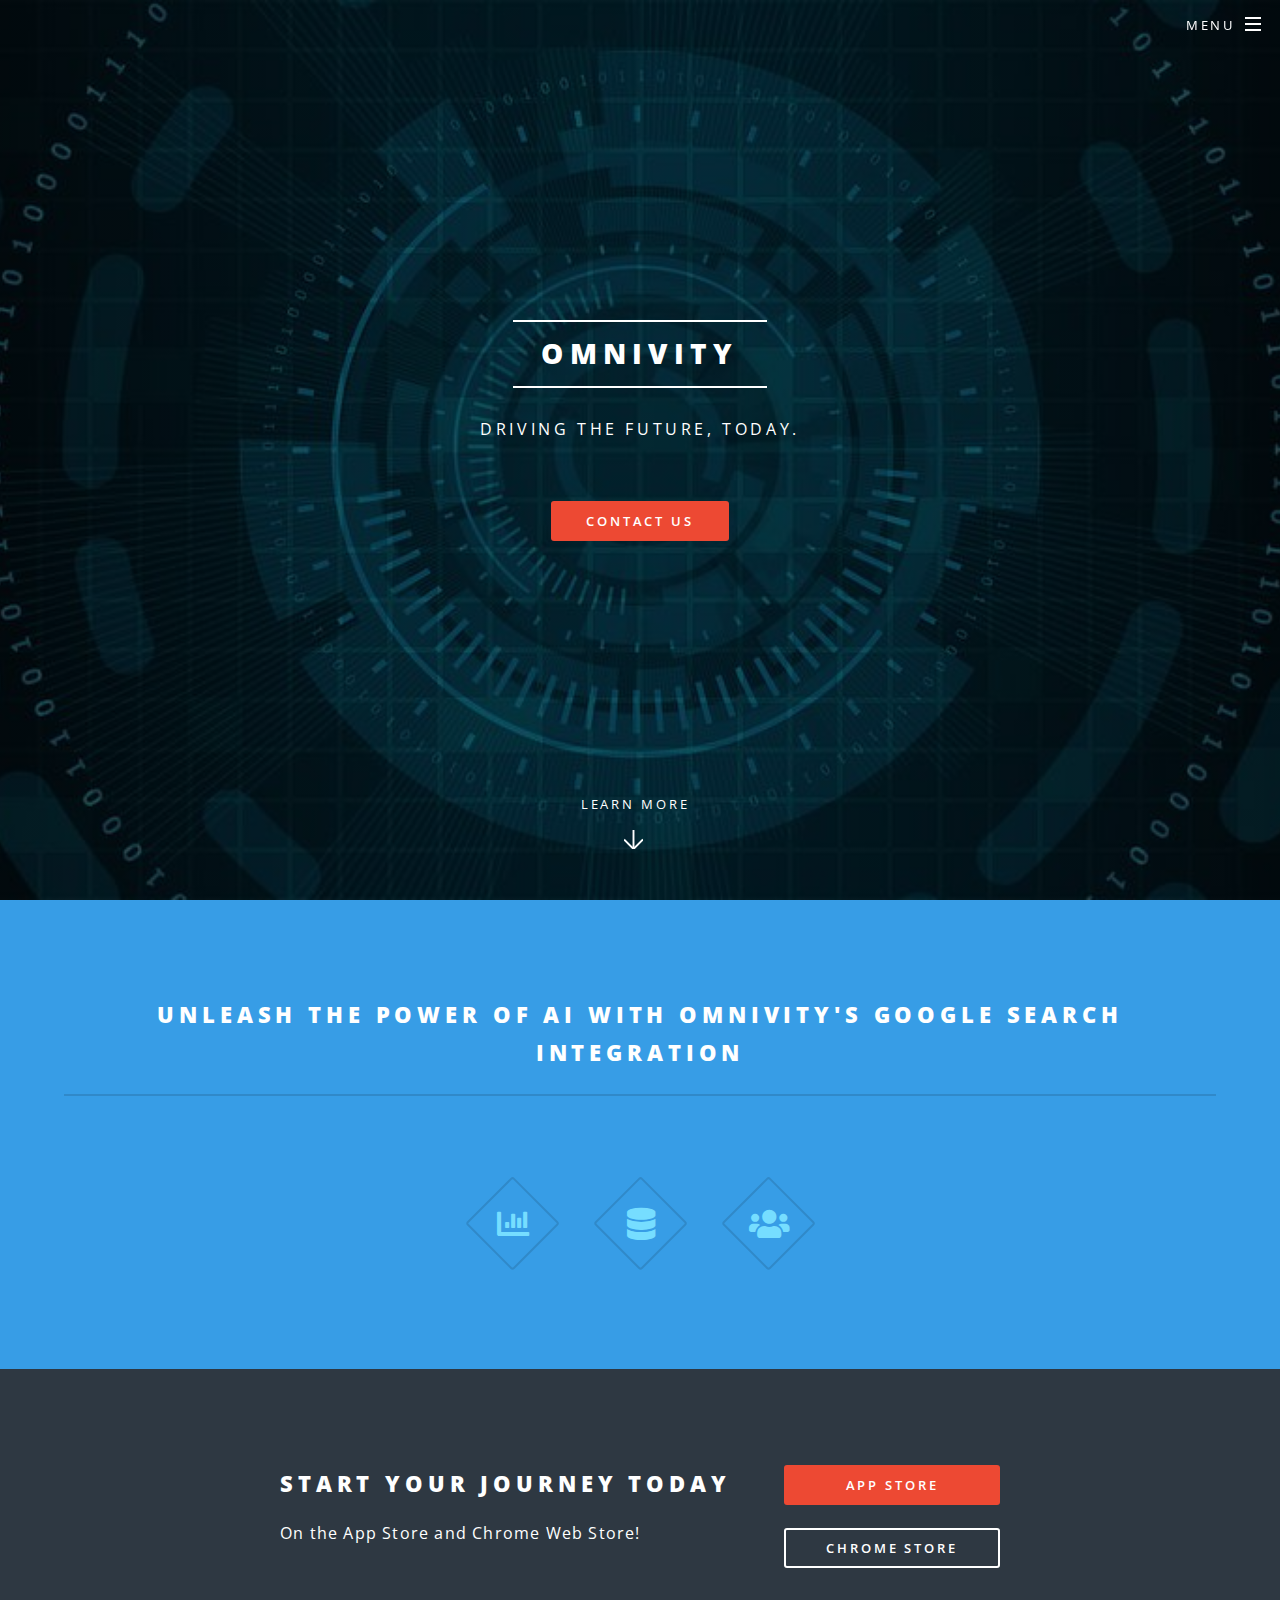
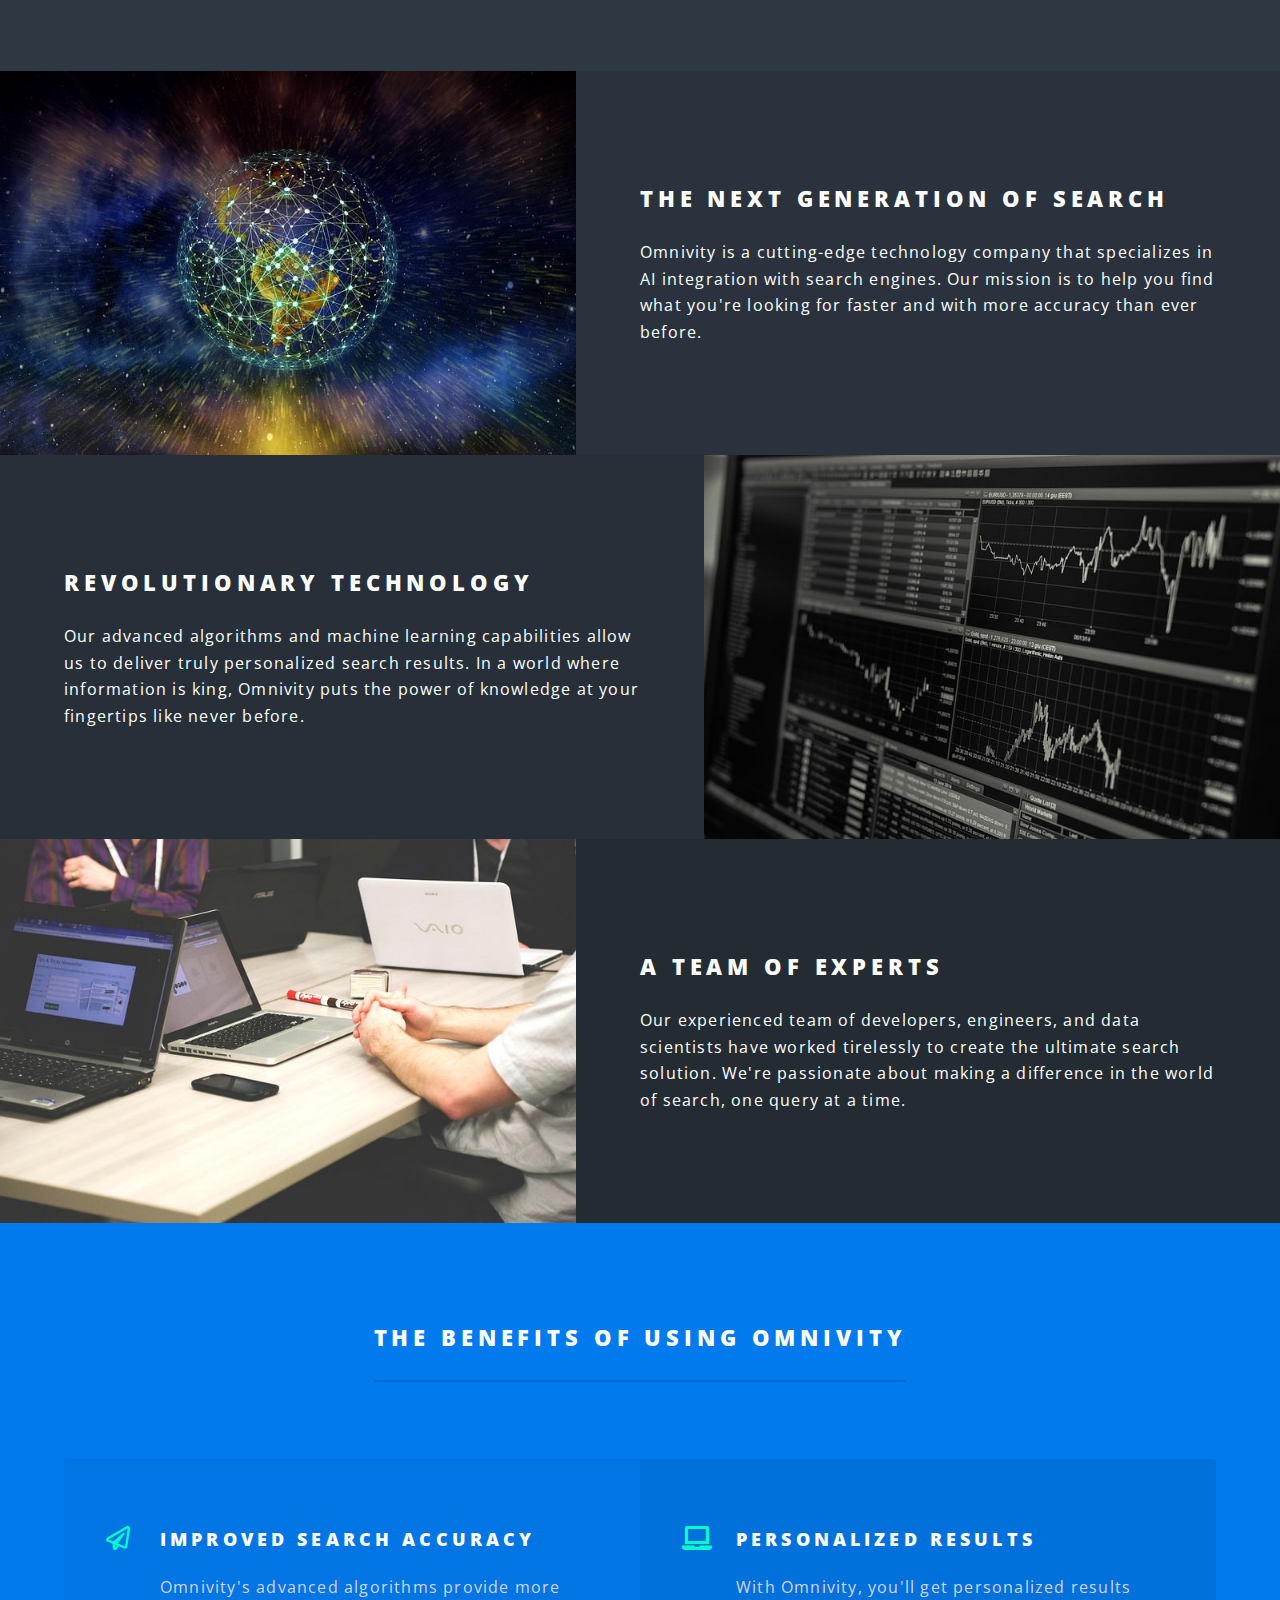
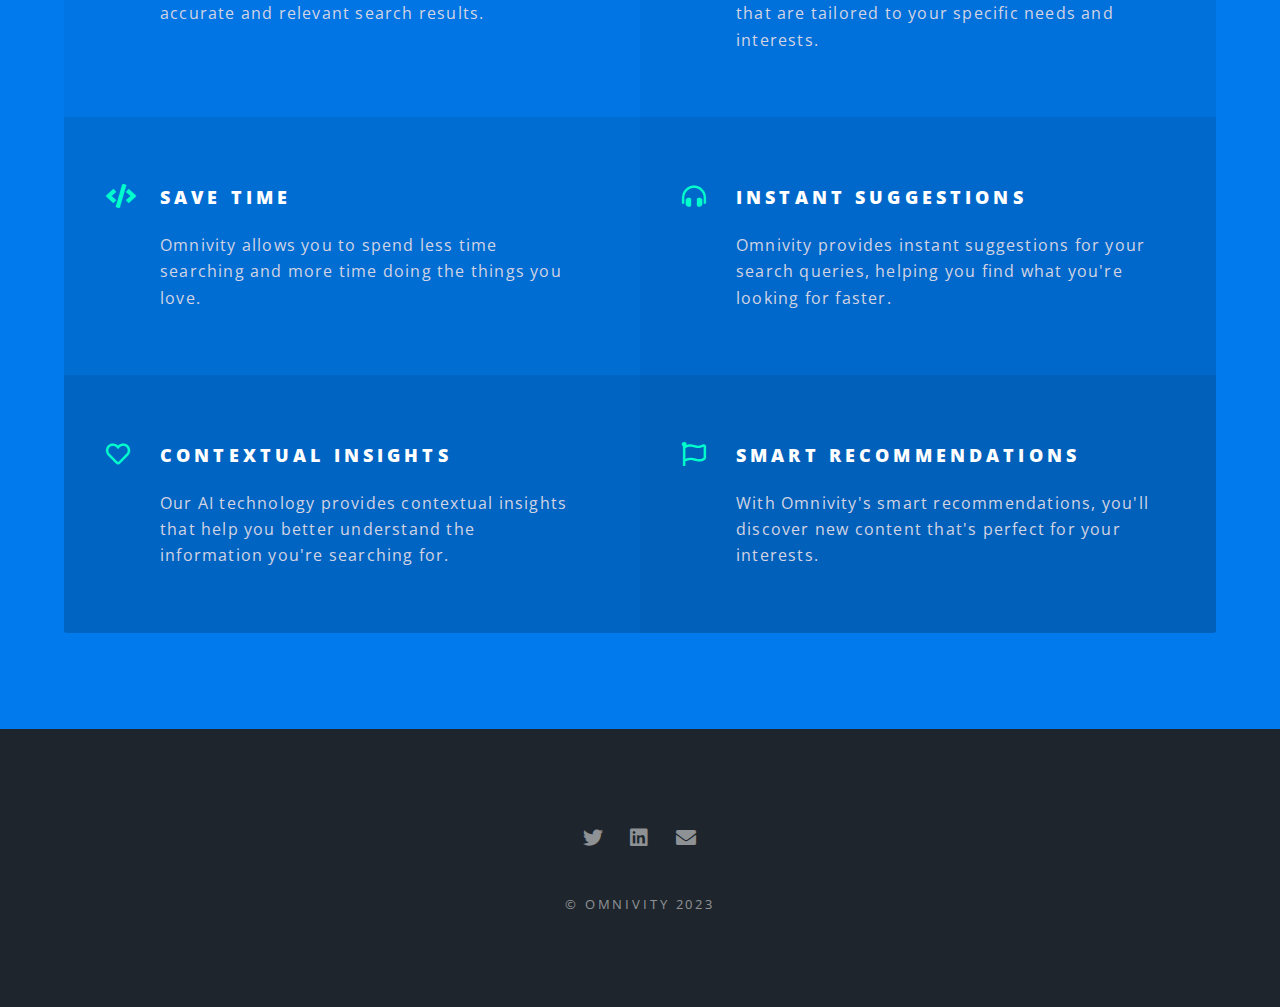
<file: index.html>
<!DOCTYPE HTML>
<!--
	
-->
<html>
	<head>
		<title>Omnivity</title>
		<meta charset="utf-8" />
		<meta name="viewport" content="width=device-width, initial-scale=1, user-scalable=no" />
		<link rel="stylesheet" href="assets/css/main.css" />
		<noscript><link rel="stylesheet" href="assets/css/noscript.css" /></noscript>
	</head>
	<body class="landing is-preload">

		<!-- Page Wrapper -->
			<div id="page-wrapper">

				<!-- Header -->
					<header id="header" class="alt">
						<h1><a href="index.html">Omnivity</a></h1>
						<nav id="nav">
							<ul>
								<li class="special">
									<a href="#menu" class="menuToggle"><span>Menu</span></a>
									<div id="menu">
										<ul>
											<li><a href="index.html">Home</a></li>
											<li><a href="X.html">Omnivity X</a></li>
											
											<li><a href="Support.html">Support</a></li>
					
										</ul>
									</div>
								</li>
							</ul>
						</nav>
					</header>

				<!-- Banner -->
					<section id="banner">
						<div class="inner">
							<h2>Omnivity</h2>
							<p>Driving the Future, Today.<br />
							<br />
							<ul class="actions special">
								<li><a href="mailto:pierce@omnivity.app" class="button primary">Contact Us</a></li>
							</ul>
						</div>
						<a href="#one" class="more scrolly">Learn More</a>
					</section>

				<!-- One -->
					<section id="one" class="wrapper style1 special">
						<div class="inner">
							<header class="major">
								<h2>Unleash the Power of AI with Omnivity's Google Search Integration</h2>
							
							</header>
							<ul class="icons major">
								<li><span class="icon solid fa-chart-bar major style3"><span class="label">Dolor</span></span></li>
								<li><span class="icon solid fa-database major style3"><span class="label">Dolor</span></span></li>
								<li><span class="icon solid fa-users major style3"><span class="label">Dolor</span></span></li>
							</ul>
						</div>
					</section>

					<section id="cta" class="wrapper style4">
						<div class="inner">
							<header>
								<h2>Start Your Journey Today</h2>
								<p>On the App Store and Chrome Web Store!</p>
							</header>
							<ul class="actions stacked">
								<li><a href="https://apps.apple.com/us/app/omnivity/id1659090648" class="button fit primary">App Store</a></li>
								<li><a href="https://chrome.google.com/webstore/detail/omnivity/bgmnpalfkofdnnfamhmbocdbhjloplii?hl=en&authuser=0" class="button fit">Chrome Store</a></li>
							</ul>
						</div>
					</section>

				<!-- Two -->
					<section id="two" class="wrapper alt style2">
						<section class="spotlight">
							<div class="image"><img src="images/pic03.jpg" alt="" /></div><div class="content">
								<h2>The Next Generation of Search</h2>
								<p>Omnivity is a cutting-edge technology company that specializes in AI integration with search engines. Our mission is to help you find what you're looking for faster and with more accuracy than ever before.</p>
							</div>
						</section>
						<section class="spotlight">
							<div class="image"><img src="images/pic01.jpg" alt="" /></div><div class="content">
								<h2>Revolutionary Technology</h2>
								<p>Our advanced algorithms and machine learning capabilities allow us to deliver truly personalized search results. In a world where information is king, Omnivity puts the power of knowledge at your fingertips like never before.</p>
							</div>
						</section>
						<section class="spotlight">
							<div class="image"><img src="images/pic02.jpg" alt="" /></div><div class="content">
								<h2>A Team of Experts</h2>
								<p>Our experienced team of developers, engineers, and data scientists have worked tirelessly to create the ultimate search solution. We're passionate about making a difference in the world of search, one query at a time.</p>
							</div>
						</section>
					</section>

				<!-- Three -->
					<section id="three" class="wrapper style3 special">
						<div class="inner">
							<header class="major">
								<h2>The Benefits of Using Omnivity</h2>
							
							</header>
							<ul class="features">
								<li class="icon fa-paper-plane">
									<h3>Improved Search Accuracy</h3>
									<p>Omnivity's advanced algorithms provide more accurate and relevant search results.</p>
								</li>
								<li class="icon solid fa-laptop">
									<h3>Personalized Results</h3>
									<p>With Omnivity, you'll get personalized results that are tailored to your specific needs and interests.</p>
								</li>
								<li class="icon solid fa-code">
									<h3>Save Time</h3>
									<p>Omnivity allows you to spend less time searching and more time doing the things you love.</p>
								</li>
								<li class="icon solid fa-headphones-alt">
									<h3>Instant Suggestions</h3>
									<p>Omnivity provides instant suggestions for your search queries, helping you find what you're looking for faster.</p>
								</li>
								<li class="icon fa-heart">
									<h3>Contextual Insights</h3>
									<p>Our AI technology provides contextual insights that help you better understand the information you're searching for.</p>
								</li>
								<li class="icon fa-flag">
									<h3>Smart Recommendations</h3>
									<p>With Omnivity's smart recommendations, you'll discover new content that's perfect for your interests.</p>
								</li>
							</ul>
						</div>
					</section>

				<!-- CTA -->
					

				<!-- Footer -->
					<footer id="footer">
						<ul class="icons">
							<li><a href="https://twitter.com/omnivity" class="icon brands fa-twitter"><span class="label">Twitter</span></a></li>
						<!--	<li><a href="#" class="icon brands fa-facebook-f"><span class="label">Facebook</span></a></li>
							<li><a href="#" class="icon brands fa-instagram"><span class="label">Instagram</span></a></li>
							<li><a href="#" class="icon brands fa-dribbble"><span class="label">Dribbble</span></a></li> -->
                            <li><a href="https://www.linkedin.com/company/omnivity/" class="icon brands fa-linkedin"><span class="label">LinkedIn</span></a></li>
							<li><a href="mailto:pierce@omnivity.app" class="icon solid fa-envelope"><span class="label">Email</span></a></li>
						</ul>
						<ul class="copyright">
							<li>&copy; Omnivity 2023</li>
						</ul>
					</footer>

			</div>
		<!-- Scripts -->
			<script src="assets/js/jquery.min.js"></script>
			<script src="assets/js/jquery.scrollex.min.js"></script>
			<script src="assets/js/jquery.scrolly.min.js"></script>
			<script src="assets/js/browser.min.js"></script>
			<script src="assets/js/breakpoints.min.js"></script>
			<script src="assets/js/util.js"></script>
			<script src="assets/js/main.js"></script>

	</body>
</html>
</file>
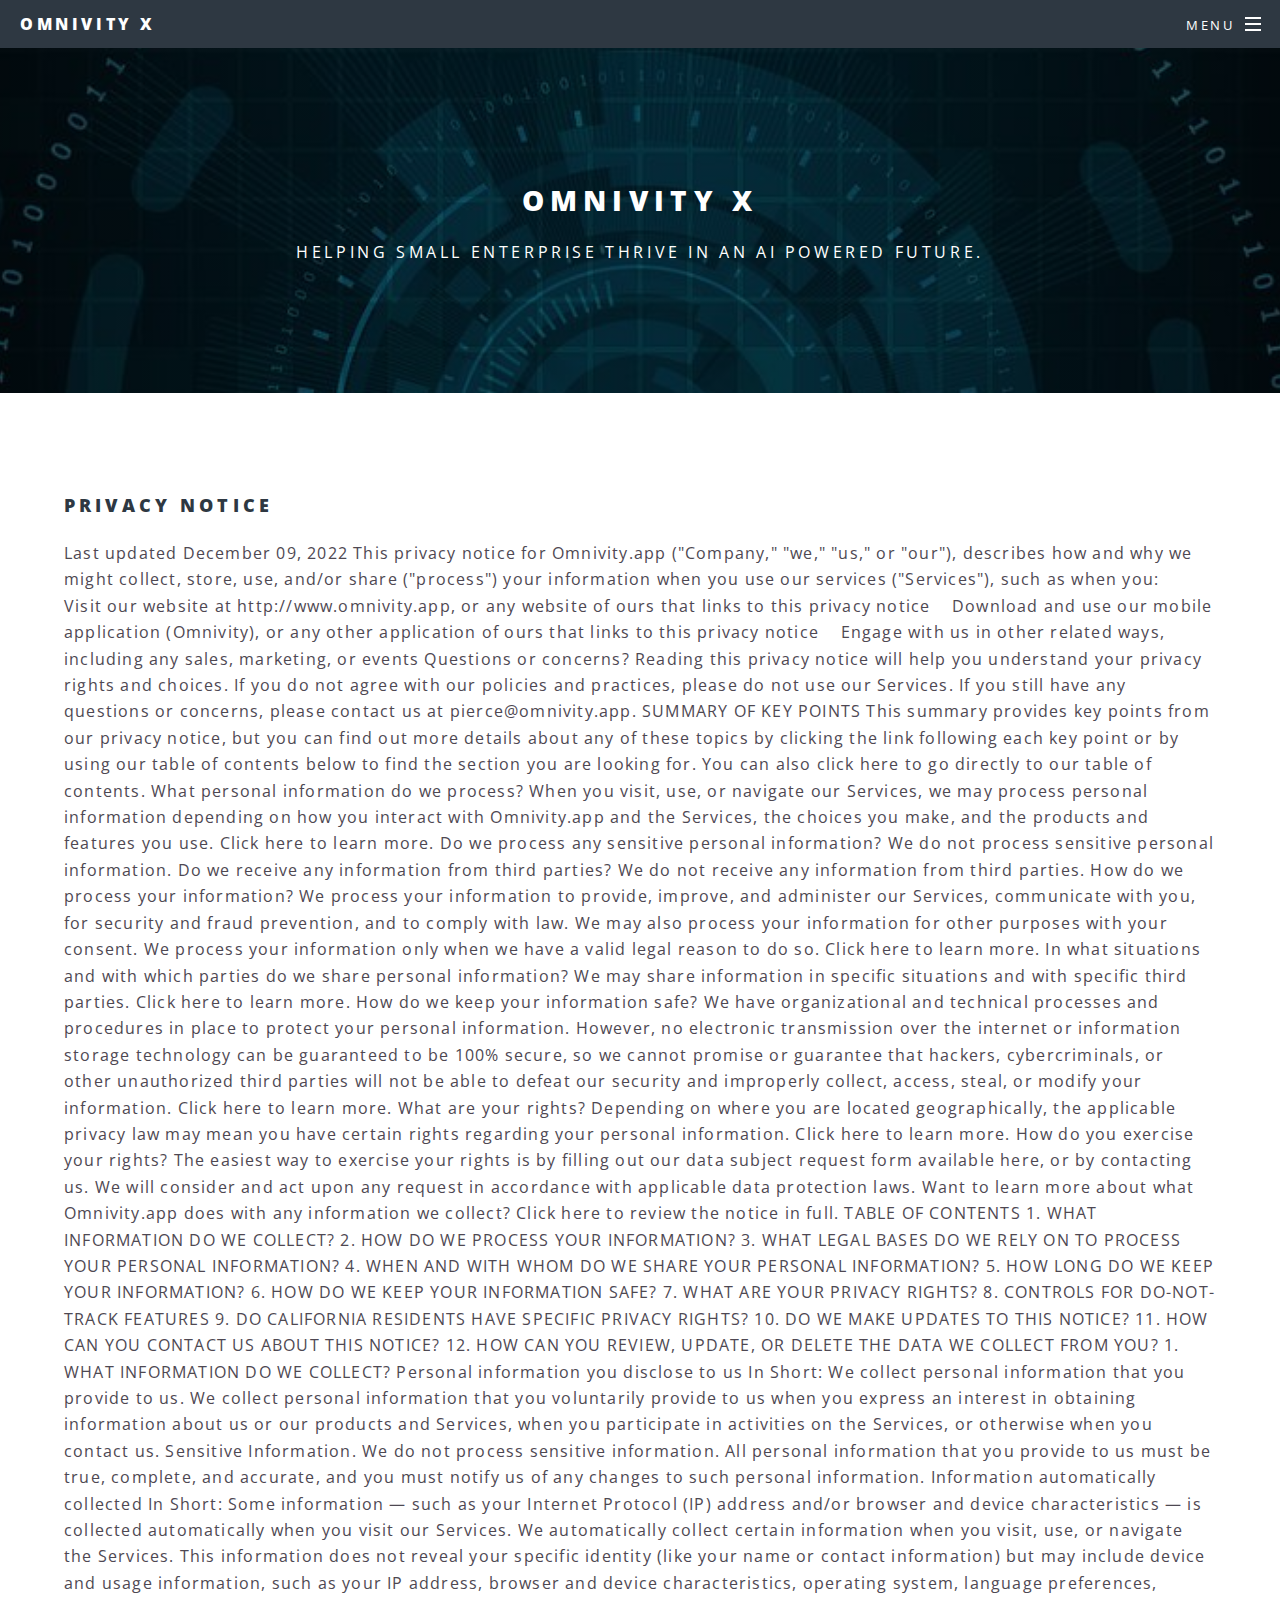
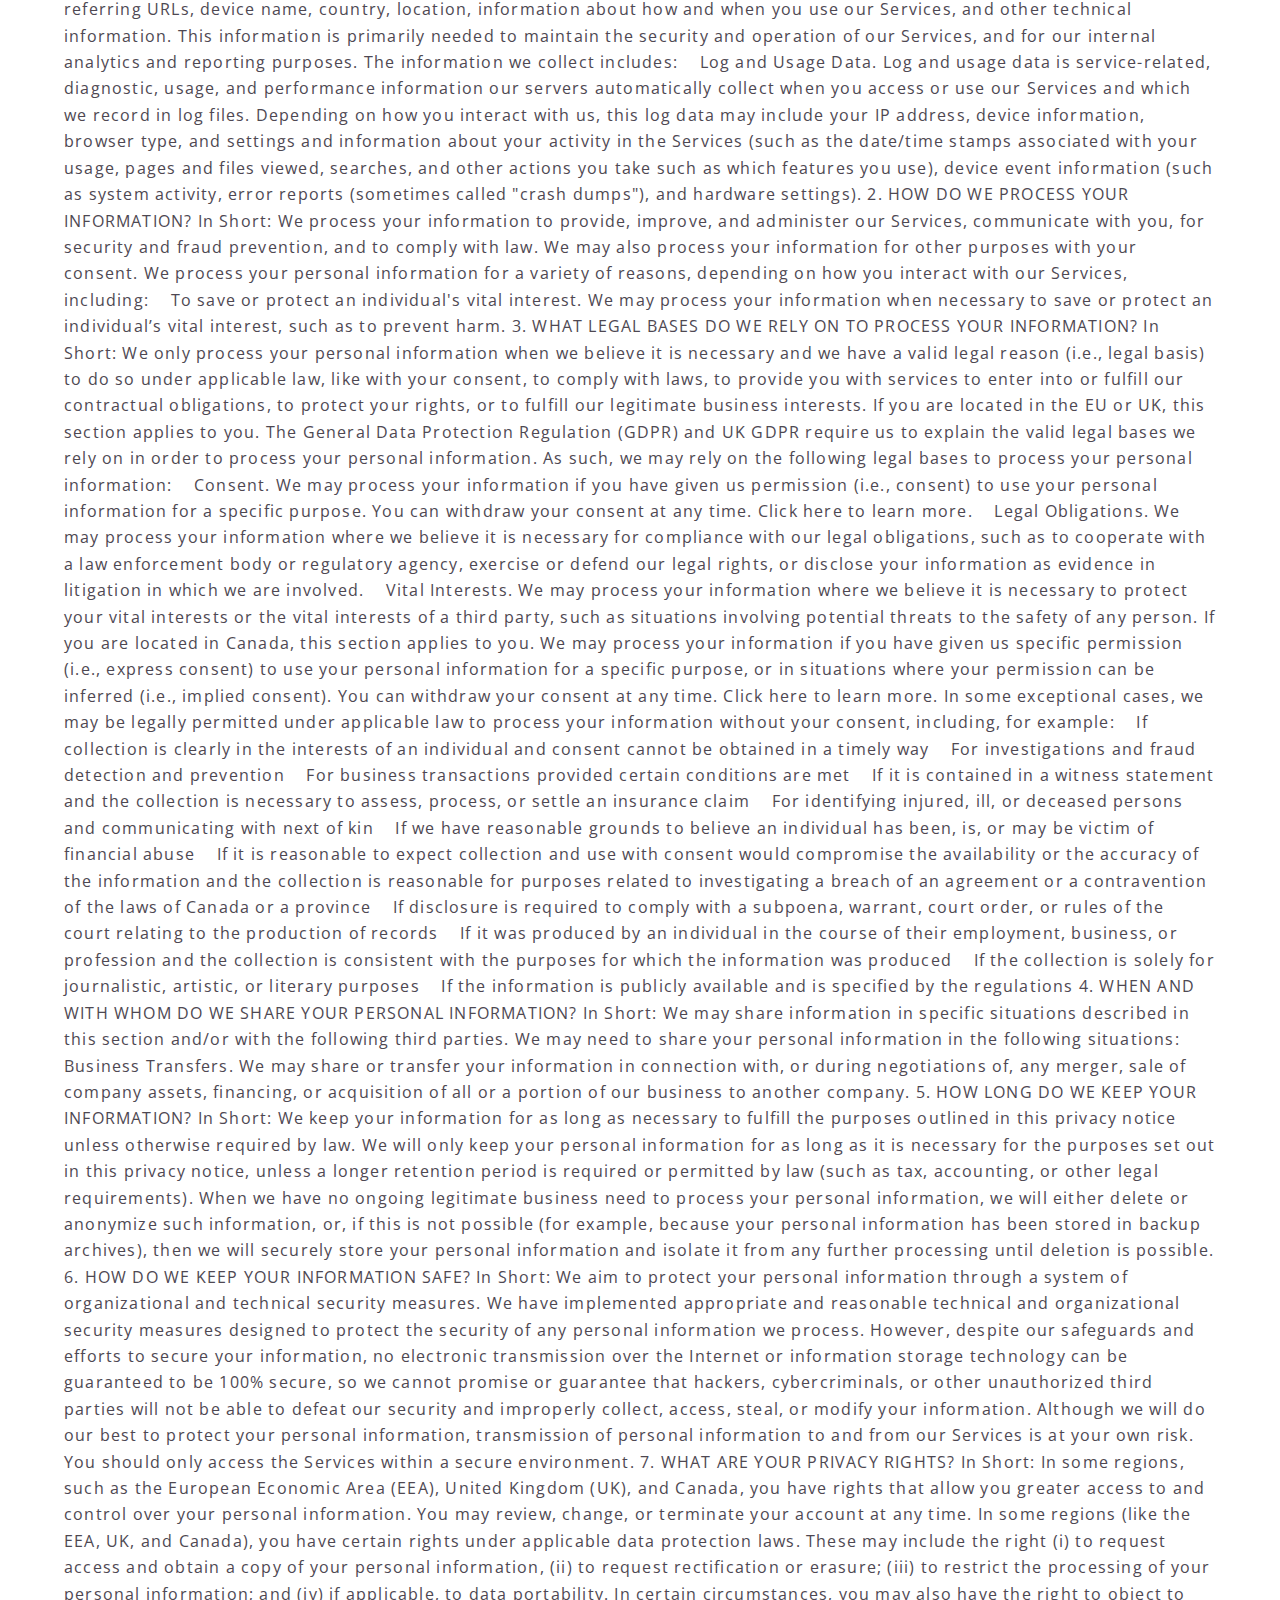
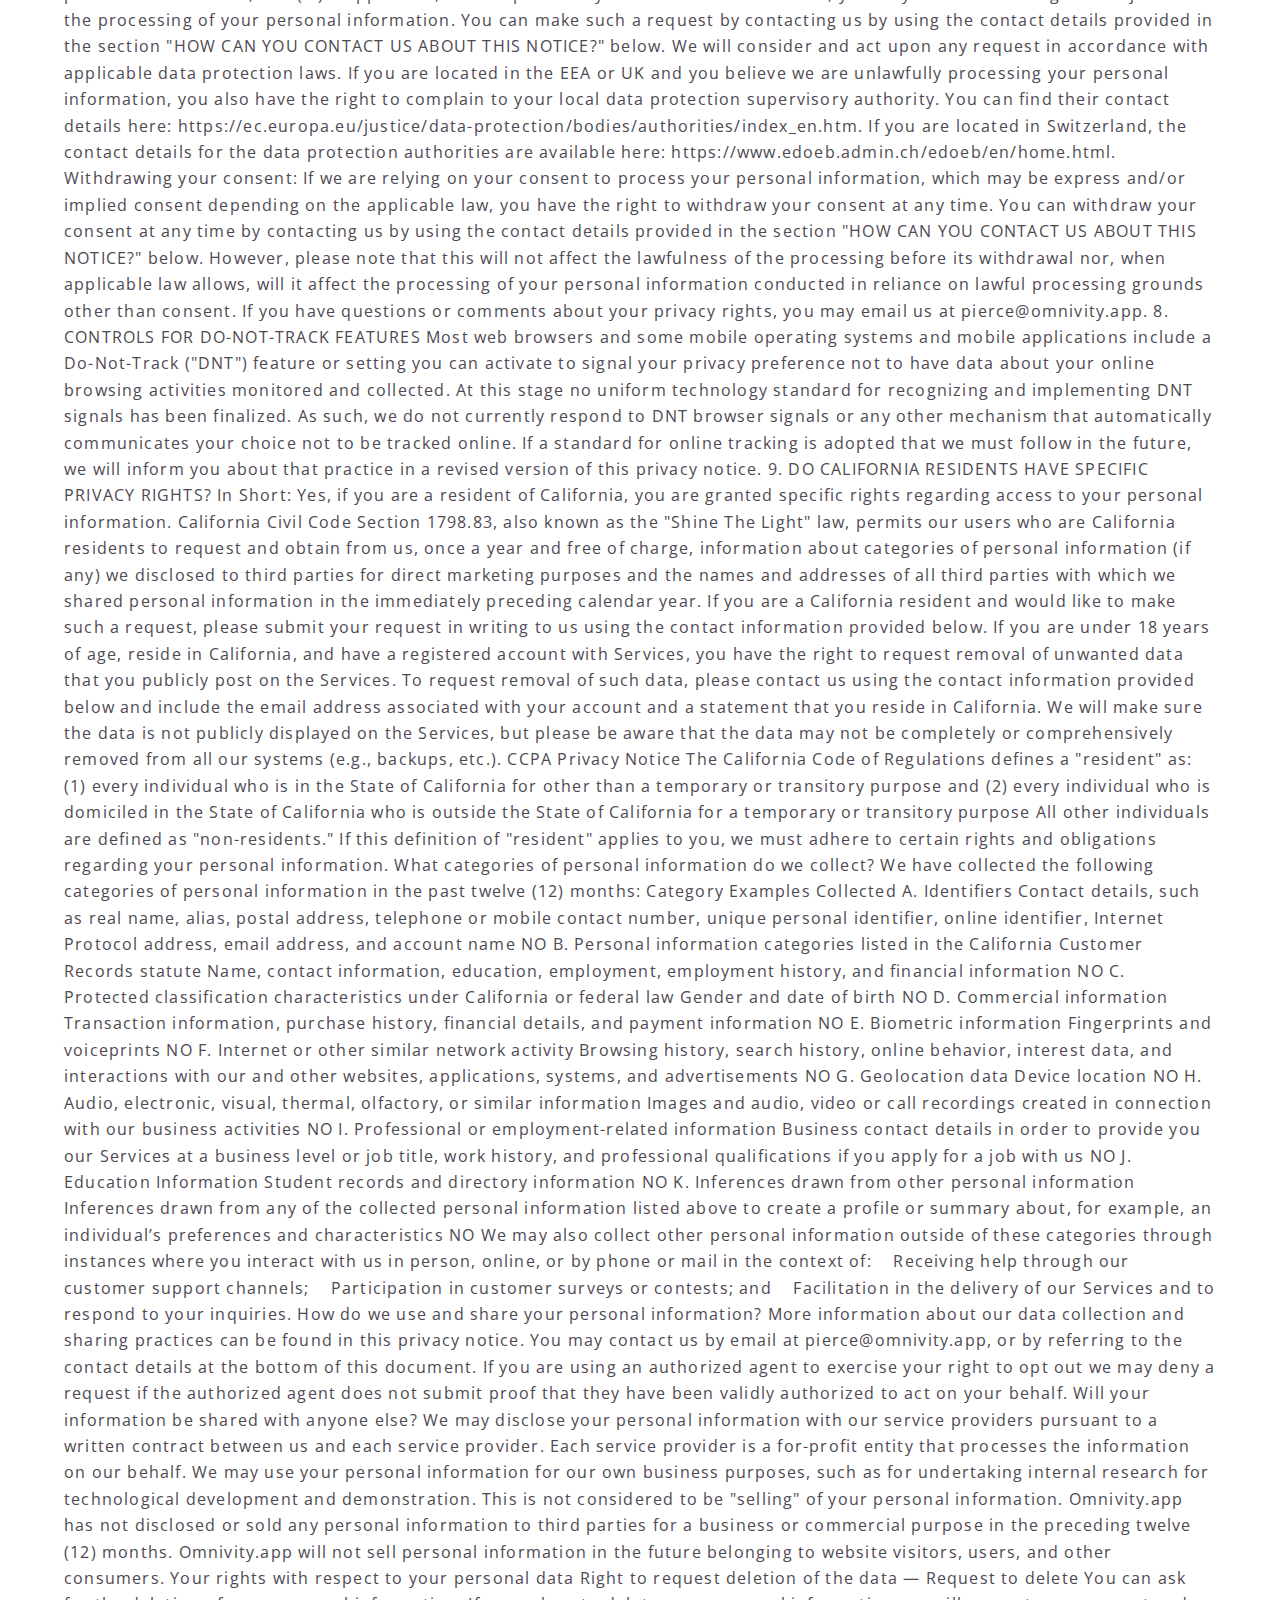
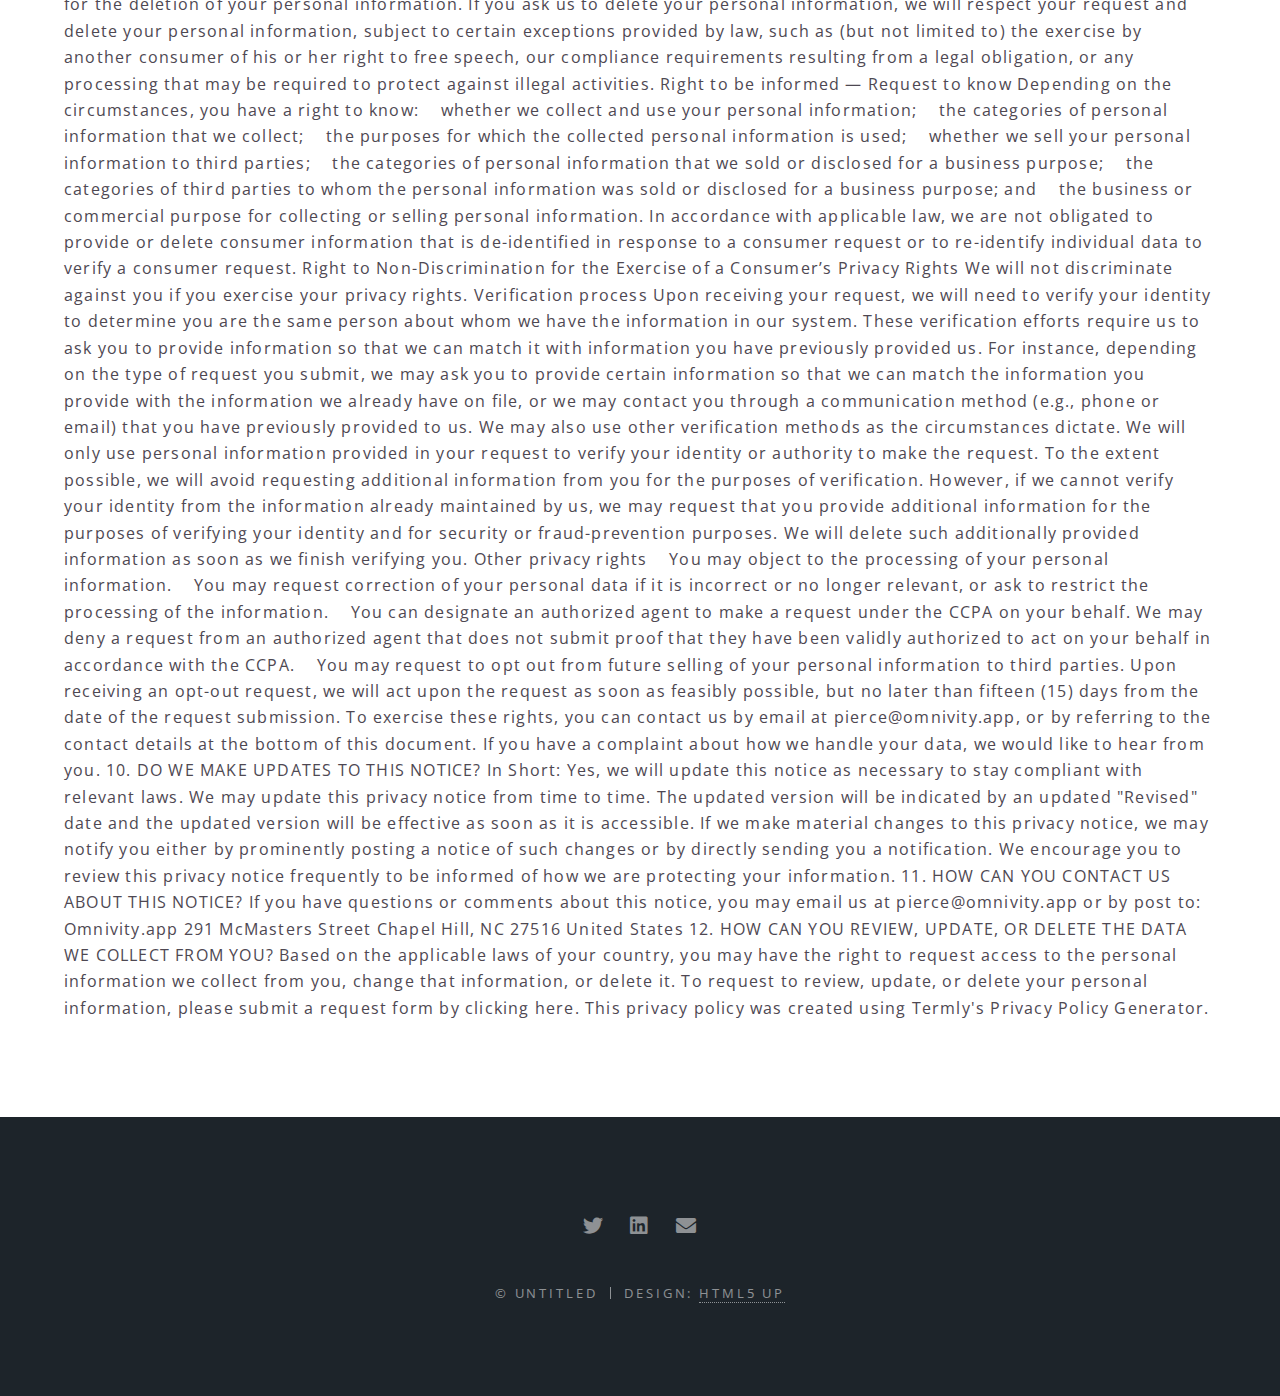
<file: Support.html>
<!DOCTYPE HTML>
<!--

-->
<html>
	<head>
		<title>Omnivity X</title>
		<meta charset="utf-8" />
		<meta name="viewport" content="width=device-width, initial-scale=1, user-scalable=no" />
		<link rel="stylesheet" href="assets/css/main.css" />
		<noscript><link rel="stylesheet" href="assets/css/noscript.css" /></noscript>
	</head>
	<body class="is-preload">
		<!-- Page Wrapper -->
			<div id="page-wrapper">

				<!-- Header -->
					<header id="header">
						<h1><a href="index.html">Omnivity X</a></h1>
						<nav id="nav">
							<ul>
								<li class="special">
									<a href="#menu" class="menuToggle"><span>Menu</span></a>
									<div id="menu">
										<ul>
											<li><a href="index.html">Home</a></li>
											<li><a href="X.html">Omnivity X</a></li>
											
											<li><a href="support.html">Support</a></li>
			
										</ul>
									</div>
								</li>
							</ul>
						</nav>
					</header>

				<!-- Main -->
					<article id="main">
						<header>
							<h2>Omnivity X</h2>
							<p>Helping small enterprise thrive in an AI powered future.</p>
						</header>
						<section class="wrapper style5">
							<div class="inner">

								<h3>Privacy notice</h3>
								<p>

                                    Last updated December 09, 2022
                                    
                                    
                                    
                                    This privacy notice for Omnivity.app ("Company," "we," "us," or "our"), describes how and why we might collect, store, use, and/or share ("process") your information when you use our services ("Services"), such as when you:
                                    	Visit our website at http://www.omnivity.app, or any website of ours that links to this privacy notice
                                    	Download and use our mobile application (Omnivity), or any other application of ours that links to this privacy notice
                                    	Engage with us in other related ways, including any sales, marketing, or events
                                    Questions or concerns? Reading this privacy notice will help you understand your privacy rights and choices. If you do not agree with our policies and practices, please do not use our Services. If you still have any questions or concerns, please contact us at pierce@omnivity.app.
                                    
                                    
                                    SUMMARY OF KEY POINTS
                                    
                                    This summary provides key points from our privacy notice, but you can find out more details about any of these topics by clicking the link following each key point or by using our table of contents below to find the section you are looking for. You can also click here to go directly to our table of contents.
                                    
                                    What personal information do we process? When you visit, use, or navigate our Services, we may process personal information depending on how you interact with Omnivity.app and the Services, the choices you make, and the products and features you use. Click here to learn more.
                                    
                                    Do we process any sensitive personal information? We do not process sensitive personal information.
                                    
                                    Do we receive any information from third parties? We do not receive any information from third parties.
                                    
                                    How do we process your information? We process your information to provide, improve, and administer our Services, communicate with you, for security and fraud prevention, and to comply with law. We may also process your information for other purposes with your consent. We process your information only when we have a valid legal reason to do so. Click here to learn more.
                                    
                                    In what situations and with which parties do we share personal information? We may share information in specific situations and with specific third parties. Click here to learn more.
                                    
                                    How do we keep your information safe? We have organizational and technical processes and procedures in place to protect your personal information. However, no electronic transmission over the internet or information storage technology can be guaranteed to be 100% secure, so we cannot promise or guarantee that hackers, cybercriminals, or other unauthorized third parties will not be able to defeat our security and improperly collect, access, steal, or modify your information. Click here to learn more.
                                    
                                    What are your rights? Depending on where you are located geographically, the applicable privacy law may mean you have certain rights regarding your personal information. Click here to learn more.
                                    
                                    How do you exercise your rights? The easiest way to exercise your rights is by filling out our data subject request form available here, or by contacting us. We will consider and act upon any request in accordance with applicable data protection laws.
                                    
                                    Want to learn more about what Omnivity.app does with any information we collect? Click here to review the notice in full.
                                    
                                    
                                    TABLE OF CONTENTS
                                    
                                    1. WHAT INFORMATION DO WE COLLECT?
                                    2. HOW DO WE PROCESS YOUR INFORMATION?
                                    3. WHAT LEGAL BASES DO WE RELY ON TO PROCESS YOUR PERSONAL INFORMATION?
                                    4. WHEN AND WITH WHOM DO WE SHARE YOUR PERSONAL INFORMATION?
                                    5. HOW LONG DO WE KEEP YOUR INFORMATION?
                                    6. HOW DO WE KEEP YOUR INFORMATION SAFE?
                                    7. WHAT ARE YOUR PRIVACY RIGHTS?
                                    8. CONTROLS FOR DO-NOT-TRACK FEATURES
                                    9. DO CALIFORNIA RESIDENTS HAVE SPECIFIC PRIVACY RIGHTS?
                                    10. DO WE MAKE UPDATES TO THIS NOTICE?
                                    11. HOW CAN YOU CONTACT US ABOUT THIS NOTICE?
                                    12. HOW CAN YOU REVIEW, UPDATE, OR DELETE THE DATA WE COLLECT FROM YOU?
                                    
                                    
                                    1. WHAT INFORMATION DO WE COLLECT?
                                    
                                    Personal information you disclose to us
                                    
                                    In Short: We collect personal information that you provide to us.
                                    
                                    We collect personal information that you voluntarily provide to us when you express an interest in obtaining information about us or our products and Services, when you participate in activities on the Services, or otherwise when you contact us.
                                    
                                    Sensitive Information. We do not process sensitive information.
                                    
                                    All personal information that you provide to us must be true, complete, and accurate, and you must notify us of any changes to such personal information.
                                    
                                    Information automatically collected
                                    
                                    In Short: Some information — such as your Internet Protocol (IP) address and/or browser and device characteristics — is collected automatically when you visit our Services.
                                    
                                    We automatically collect certain information when you visit, use, or navigate the Services. This information does not reveal your specific identity (like your name or contact information) but may include device and usage information, such as your IP address, browser and device characteristics, operating system, language preferences, referring URLs, device name, country, location, information about how and when you use our Services, and other technical information. This information is primarily needed to maintain the security and operation of our Services, and for our internal analytics and reporting purposes.
                                    
                                    The information we collect includes:
                                    	Log and Usage Data. Log and usage data is service-related, diagnostic, usage, and performance information our servers automatically collect when you access or use our Services and which we record in log files. Depending on how you interact with us, this log data may include your IP address, device information, browser type, and settings and information about your activity in the Services (such as the date/time stamps associated with your usage, pages and files viewed, searches, and other actions you take such as which features you use), device event information (such as system activity, error reports (sometimes called "crash dumps"), and hardware settings).
                                    2. HOW DO WE PROCESS YOUR INFORMATION?
                                    
                                    In Short: We process your information to provide, improve, and administer our Services, communicate with you, for security and fraud prevention, and to comply with law. We may also process your information for other purposes with your consent.
                                    
                                    We process your personal information for a variety of reasons, depending on how you interact with our Services, including:
                                    	To save or protect an individual's vital interest. We may process your information when necessary to save or protect an individual’s vital interest, such as to prevent harm.
                                    
                                    3. WHAT LEGAL BASES DO WE RELY ON TO PROCESS YOUR INFORMATION?
                                    
                                    In Short: We only process your personal information when we believe it is necessary and we have a valid legal reason (i.e., legal basis) to do so under applicable law, like with your consent, to comply with laws, to provide you with services to enter into or fulfill our contractual obligations, to protect your rights, or to fulfill our legitimate business interests.
                                    
                                    If you are located in the EU or UK, this section applies to you.
                                    
                                    The General Data Protection Regulation (GDPR) and UK GDPR require us to explain the valid legal bases we rely on in order to process your personal information. As such, we may rely on the following legal bases to process your personal information:
                                    	Consent. We may process your information if you have given us permission (i.e., consent) to use your personal information for a specific purpose. You can withdraw your consent at any time. Click here to learn more.
                                    	Legal Obligations. We may process your information where we believe it is necessary for compliance with our legal obligations, such as to cooperate with a law enforcement body or regulatory agency, exercise or defend our legal rights, or disclose your information as evidence in litigation in which we are involved.
                                    
                                    	Vital Interests. We may process your information where we believe it is necessary to protect your vital interests or the vital interests of a third party, such as situations involving potential threats to the safety of any person.
                                    
                                    If you are located in Canada, this section applies to you.
                                    
                                    We may process your information if you have given us specific permission (i.e., express consent) to use your personal information for a specific purpose, or in situations where your permission can be inferred (i.e., implied consent). You can withdraw your consent at any time. Click here to learn more.
                                    
                                    In some exceptional cases, we may be legally permitted under applicable law to process your information without your consent, including, for example:
                                    	If collection is clearly in the interests of an individual and consent cannot be obtained in a timely way
                                    	For investigations and fraud detection and prevention
                                    	For business transactions provided certain conditions are met
                                    	If it is contained in a witness statement and the collection is necessary to assess, process, or settle an insurance claim
                                    	For identifying injured, ill, or deceased persons and communicating with next of kin
                                    	If we have reasonable grounds to believe an individual has been, is, or may be victim of financial abuse
                                    	If it is reasonable to expect collection and use with consent would compromise the availability or the accuracy of the information and the collection is reasonable for purposes related to investigating a breach of an agreement or a contravention of the laws of Canada or a province
                                    	If disclosure is required to comply with a subpoena, warrant, court order, or rules of the court relating to the production of records
                                    	If it was produced by an individual in the course of their employment, business, or profession and the collection is consistent with the purposes for which the information was produced
                                    	If the collection is solely for journalistic, artistic, or literary purposes
                                    	If the information is publicly available and is specified by the regulations
                                    
                                    4. WHEN AND WITH WHOM DO WE SHARE YOUR PERSONAL INFORMATION?
                                    
                                    In Short: We may share information in specific situations described in this section and/or with the following third parties.
                                    
                                    We may need to share your personal information in the following situations:
                                   	Business Transfers. We may share or transfer your information in connection with, or during negotiations of, any merger, sale of company assets, financing, or acquisition of all or a portion of our business to another company.
                                    
                                    5. HOW LONG DO WE KEEP YOUR INFORMATION?
                                    
                                    In Short: We keep your information for as long as necessary to fulfill the purposes outlined in this privacy notice unless otherwise required by law.
                                    
                                    We will only keep your personal information for as long as it is necessary for the purposes set out in this privacy notice, unless a longer retention period is required or permitted by law (such as tax, accounting, or other legal requirements).
                                    
                                    When we have no ongoing legitimate business need to process your personal information, we will either delete or anonymize such information, or, if this is not possible (for example, because your personal information has been stored in backup archives), then we will securely store your personal information and isolate it from any further processing until deletion is possible.
                                    
                                    6. HOW DO WE KEEP YOUR INFORMATION SAFE?
                                    
                                    In Short: We aim to protect your personal information through a system of organizational and technical security measures.
                                    
                                    We have implemented appropriate and reasonable technical and organizational security measures designed to protect the security of any personal information we process. However, despite our safeguards and efforts to secure your information, no electronic transmission over the Internet or information storage technology can be guaranteed to be 100% secure, so we cannot promise or guarantee that hackers, cybercriminals, or other unauthorized third parties will not be able to defeat our security and improperly collect, access, steal, or modify your information. Although we will do our best to protect your personal information, transmission of personal information to and from our Services is at your own risk. You should only access the Services within a secure environment.
                                    
                                    7. WHAT ARE YOUR PRIVACY RIGHTS?
                                    
                                    In Short: In some regions, such as the European Economic Area (EEA), United Kingdom (UK), and Canada, you have rights that allow you greater access to and control over your personal information. You may review, change, or terminate your account at any time.
                                    
                                    In some regions (like the EEA, UK, and Canada), you have certain rights under applicable data protection laws. These may include the right (i) to request access and obtain a copy of your personal information, (ii) to request rectification or erasure; (iii) to restrict the processing of your personal information; and (iv) if applicable, to data portability. In certain circumstances, you may also have the right to object to the processing of your personal information. You can make such a request by contacting us by using the contact details provided in the section "HOW CAN YOU CONTACT US ABOUT THIS NOTICE?" below.
                                    
                                    We will consider and act upon any request in accordance with applicable data protection laws.
                                    If you are located in the EEA or UK and you believe we are unlawfully processing your personal information, you also have the right to complain to your local data protection supervisory authority. You can find their contact details here: https://ec.europa.eu/justice/data-protection/bodies/authorities/index_en.htm.
                                    
                                    If you are located in Switzerland, the contact details for the data protection authorities are available here: https://www.edoeb.admin.ch/edoeb/en/home.html.
                                    
                                    Withdrawing your consent: If we are relying on your consent to process your personal information, which may be express and/or implied consent depending on the applicable law, you have the right to withdraw your consent at any time. You can withdraw your consent at any time by contacting us by using the contact details provided in the section "HOW CAN YOU CONTACT US ABOUT THIS NOTICE?" below.
                                    
                                    However, please note that this will not affect the lawfulness of the processing before its withdrawal nor, when applicable law allows, will it affect the processing of your personal information conducted in reliance on lawful processing grounds other than consent.
                                    
                                    If you have questions or comments about your privacy rights, you may email us at pierce@omnivity.app.
                                    
                                    8. CONTROLS FOR DO-NOT-TRACK FEATURES
                                    
                                    Most web browsers and some mobile operating systems and mobile applications include a Do-Not-Track ("DNT") feature or setting you can activate to signal your privacy preference not to have data about your online browsing activities monitored and collected. At this stage no uniform technology standard for recognizing and implementing DNT signals has been finalized. As such, we do not currently respond to DNT browser signals or any other mechanism that automatically communicates your choice not to be tracked online. If a standard for online tracking is adopted that we must follow in the future, we will inform you about that practice in a revised version of this privacy notice.
                                    
                                    9. DO CALIFORNIA RESIDENTS HAVE SPECIFIC PRIVACY RIGHTS?
                                    
                                    In Short: Yes, if you are a resident of California, you are granted specific rights regarding access to your personal information.
                                    
                                    California Civil Code Section 1798.83, also known as the "Shine The Light" law, permits our users who are California residents to request and obtain from us, once a year and free of charge, information about categories of personal information (if any) we disclosed to third parties for direct marketing purposes and the names and addresses of all third parties with which we shared personal information in the immediately preceding calendar year. If you are a California resident and would like to make such a request, please submit your request in writing to us using the contact information provided below.
                                    
                                    If you are under 18 years of age, reside in California, and have a registered account with Services, you have the right to request removal of unwanted data that you publicly post on the Services. To request removal of such data, please contact us using the contact information provided below and include the email address associated with your account and a statement that you reside in California. We will make sure the data is not publicly displayed on the Services, but please be aware that the data may not be completely or comprehensively removed from all our systems (e.g., backups, etc.).
                                    
                                    CCPA Privacy Notice
                                    
                                    The California Code of Regulations defines a "resident" as:
                                    
                                    (1) every individual who is in the State of California for other than a temporary or transitory purpose and
                                    (2) every individual who is domiciled in the State of California who is outside the State of California for a temporary or transitory purpose
                                    
                                    All other individuals are defined as "non-residents."
                                    
                                    If this definition of "resident" applies to you, we must adhere to certain rights and obligations regarding your personal information.
                                    
                                    What categories of personal information do we collect?
                                    
                                    We have collected the following categories of personal information in the past twelve (12) months:
                                    
                                    Category	Examples	Collected
                                    A. Identifiers	Contact details, such as real name, alias, postal address, telephone or mobile contact number, unique personal identifier, online identifier, Internet Protocol address, email address, and account name	
                                    NO
                                    
                                    B. Personal information categories listed in the California Customer Records statute	Name, contact information, education, employment, employment history, and financial information	
                                    NO
                                    
                                    C. Protected classification characteristics under California or federal law	Gender and date of birth	
                                    NO
                                    
                                    D. Commercial information	Transaction information, purchase history, financial details, and payment information	
                                    NO
                                    
                                    E. Biometric information	Fingerprints and voiceprints	
                                    NO
                                    
                                    F. Internet or other similar network activity	Browsing history, search history, online behavior, interest data, and interactions with our and other websites, applications, systems, and advertisements	
                                    NO
                                    
                                    G. Geolocation data	Device location	
                                    NO
                                    
                                    H. Audio, electronic, visual, thermal, olfactory, or similar information	Images and audio, video or call recordings created in connection with our business activities	
                                    NO
                                    
                                    I. Professional or employment-related information	Business contact details in order to provide you our Services at a business level or job title, work history, and professional qualifications if you apply for a job with us	
                                    NO
                                    
                                    J. Education Information	Student records and directory information	
                                    NO
                                    
                                    K. Inferences drawn from other personal information	Inferences drawn from any of the collected personal information listed above to create a profile or summary about, for example, an individual’s preferences and characteristics	
                                    NO
                                    
                                    
                                    We may also collect other personal information outside of these categories through instances where you interact with us in person, online, or by phone or mail in the context of:
                                    	Receiving help through our customer support channels;
                                    	Participation in customer surveys or contests; and
                                    	Facilitation in the delivery of our Services and to respond to your inquiries.
                                    How do we use and share your personal information?
                                    
                                    More information about our data collection and sharing practices can be found in this privacy notice.
                                    
                                    You may contact us by email at pierce@omnivity.app, or by referring to the contact details at the bottom of this document.
                                    
                                    If you are using an authorized agent to exercise your right to opt out we may deny a request if the authorized agent does not submit proof that they have been validly authorized to act on your behalf.
                                    
                                    Will your information be shared with anyone else?
                                    
                                    We may disclose your personal information with our service providers pursuant to a written contract between us and each service provider. Each service provider is a for-profit entity that processes the information on our behalf.
                                    
                                    We may use your personal information for our own business purposes, such as for undertaking internal research for technological development and demonstration. This is not considered to be "selling" of your personal information.
                                    
                                    Omnivity.app has not disclosed or sold any personal information to third parties for a business or commercial purpose in the preceding twelve (12) months. Omnivity.app will not sell personal information in the future belonging to website visitors, users, and other consumers.
                                    
                                    Your rights with respect to your personal data
                                    
                                    Right to request deletion of the data — Request to delete
                                    
                                    You can ask for the deletion of your personal information. If you ask us to delete your personal information, we will respect your request and delete your personal information, subject to certain exceptions provided by law, such as (but not limited to) the exercise by another consumer of his or her right to free speech, our compliance requirements resulting from a legal obligation, or any processing that may be required to protect against illegal activities.
                                    
                                    Right to be informed — Request to know
                                    
                                    Depending on the circumstances, you have a right to know:
                                    	whether we collect and use your personal information;
                                    	the categories of personal information that we collect;
                                    	the purposes for which the collected personal information is used;
                                    	whether we sell your personal information to third parties;
                                    	the categories of personal information that we sold or disclosed for a business purpose;
                                    	the categories of third parties to whom the personal information was sold or disclosed for a business purpose; and
                                    	the business or commercial purpose for collecting or selling personal information.
                                    In accordance with applicable law, we are not obligated to provide or delete consumer information that is de-identified in response to a consumer request or to re-identify individual data to verify a consumer request.
                                    
                                    Right to Non-Discrimination for the Exercise of a Consumer’s Privacy Rights
                                    
                                    We will not discriminate against you if you exercise your privacy rights.
                                    
                                    Verification process
                                    
                                    Upon receiving your request, we will need to verify your identity to determine you are the same person about whom we have the information in our system. These verification efforts require us to ask you to provide information so that we can match it with information you have previously provided us. For instance, depending on the type of request you submit, we may ask you to provide certain information so that we can match the information you provide with the information we already have on file, or we may contact you through a communication method (e.g., phone or email) that you have previously provided to us. We may also use other verification methods as the circumstances dictate.
                                    
                                    We will only use personal information provided in your request to verify your identity or authority to make the request. To the extent possible, we will avoid requesting additional information from you for the purposes of verification. However, if we cannot verify your identity from the information already maintained by us, we may request that you provide additional information for the purposes of verifying your identity and for security or fraud-prevention purposes. We will delete such additionally provided information as soon as we finish verifying you.
                                    
                                    Other privacy rights
                                    	You may object to the processing of your personal information.
                                    	You may request correction of your personal data if it is incorrect or no longer relevant, or ask to restrict the processing of the information.
                                    	You can designate an authorized agent to make a request under the CCPA on your behalf. We may deny a request from an authorized agent that does not submit proof that they have been validly authorized to act on your behalf in accordance with the CCPA.
                                    	You may request to opt out from future selling of your personal information to third parties. Upon receiving an opt-out request, we will act upon the request as soon as feasibly possible, but no later than fifteen (15) days from the date of the request submission.
                                    To exercise these rights, you can contact us by email at pierce@omnivity.app, or by referring to the contact details at the bottom of this document. If you have a complaint about how we handle your data, we would like to hear from you.
                                    
                                    10. DO WE MAKE UPDATES TO THIS NOTICE?
                                    
                                    In Short: Yes, we will update this notice as necessary to stay compliant with relevant laws.
                                    
                                    We may update this privacy notice from time to time. The updated version will be indicated by an updated "Revised" date and the updated version will be effective as soon as it is accessible. If we make material changes to this privacy notice, we may notify you either by prominently posting a notice of such changes or by directly sending you a notification. We encourage you to review this privacy notice frequently to be informed of how we are protecting your information.
                                    
                                    11. HOW CAN YOU CONTACT US ABOUT THIS NOTICE?
                                    
                                    If you have questions or comments about this notice, you may email us at pierce@omnivity.app or by post to:
                                    
                                    Omnivity.app
                                    291 McMasters Street
                                    Chapel Hill, NC 27516
                                    United States
                                    
                                    12. HOW CAN YOU REVIEW, UPDATE, OR DELETE THE DATA WE COLLECT FROM YOU?
                                    
                                    Based on the applicable laws of your country, you may have the right to request access to the personal information we collect from you, change that information, or delete it. To request to review, update, or delete your personal information, please submit a request form by clicking here.
                                    This privacy policy was created using Termly's Privacy Policy Generator.
                                    
                                </p>                                    
							</div>
						</section>
					</article>

				<!-- Footer -->
					<footer id="footer">
						<ul class="icons">
							<li><a href="#" class="icon brands fa-twitter"><span class="label">Twitter</span></a></li>
							<!-- <li><a href="#" class="icon brands fa-facebook-f"><span class="label">Facebook</span></a></li>
							<li><a href="#" class="icon brands fa-instagram"><span class="label">Instagram</span></a></li>
							<li><a href="#" class="icon brands fa-dribbble"><span class="label">Dribbble</span></a></li> -->
							<li><a href="https://www.linkedin.com/showcase/omnivity-x/" class="icon brands fa-linkedin"><span class="label">LinkedIn</span></a></li>
							<li><a href="#" class="icon solid fa-envelope"><span class="label">Email</span></a></li>
						</ul>
						<ul class="copyright">
							<li>&copy; Untitled</li><li>Design: <a href="http://html5up.net">HTML5 UP</a></li>
						</ul>
					</footer>

			</div>

		<!-- Scripts -->
			<script src="assets/js/jquery.min.js"></script>
			<script src="assets/js/jquery.scrollex.min.js"></script>
			<script src="assets/js/jquery.scrolly.min.js"></script>
			<script src="assets/js/browser.min.js"></script>
			<script src="assets/js/breakpoints.min.js"></script>
			<script src="assets/js/util.js"></script>
			<script src="assets/js/main.js"></script>

	</body>
</html>
</file>
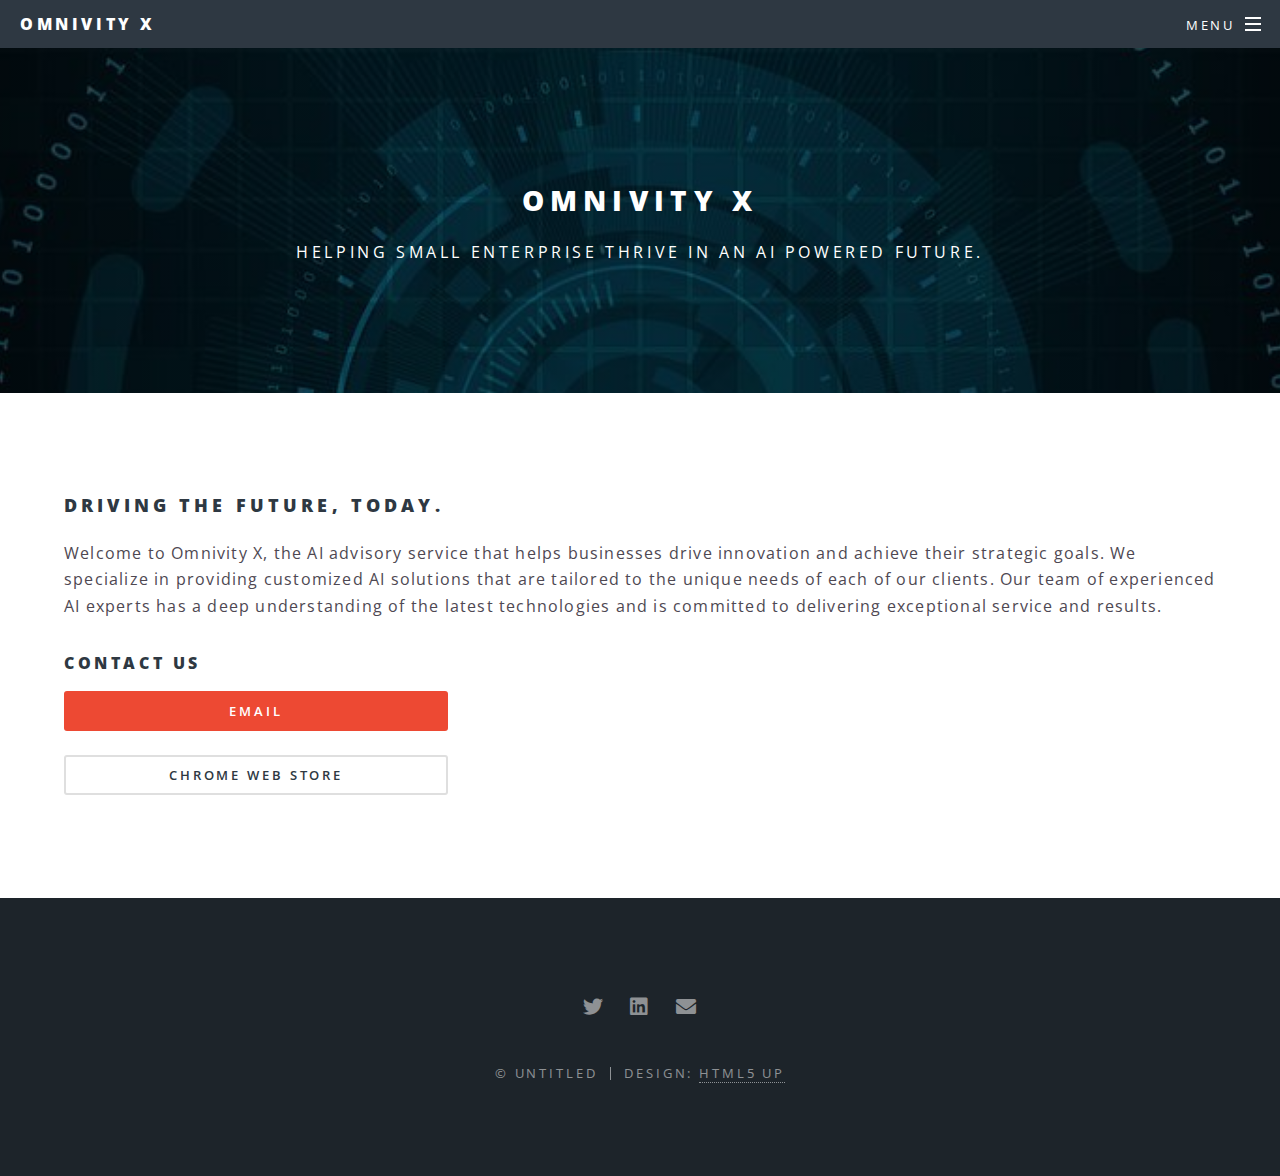
<file: X.html>
<!DOCTYPE HTML>
<!--

-->
<html>
	<head>
		<title>Omnivity X</title>
		<meta charset="utf-8" />
		<meta name="viewport" content="width=device-width, initial-scale=1, user-scalable=no" />
		<link rel="stylesheet" href="assets/css/main.css" />
		<noscript><link rel="stylesheet" href="assets/css/noscript.css" /></noscript>
	</head>
	<body class="is-preload">

		<!-- Page Wrapper -->
			<div id="page-wrapper">

				<!-- Header -->
					<header id="header">
						<h1><a href="index.html">Omnivity X</a></h1>
						<nav id="nav">
							<ul>
								<li class="special">
									<a href="#menu" class="menuToggle"><span>Menu</span></a>
									<div id="menu">
										<ul>
											<li><a href="index.html">Home</a></li>
											<li><a href="X.html">Omnivity X</a></li>
					
											<li><a href="Support.html">Support</a></li>
									
										</ul>
									</div>
								</li>
							</ul>
						</nav>
					</header>

				<!-- Main -->
					<article id="main">
						<header>
							<h2>Omnivity X</h2>
							<p>Helping small enterprise thrive in an AI powered future.</p>
						</header>
						<section class="wrapper style5">
							<div class="inner">

								<h3>Driving the future, today.</h3>
								<p> Welcome to Omnivity X, the AI advisory service that helps businesses drive innovation and achieve their strategic goals. We specialize in providing customized AI solutions that are tailored to the unique needs of each of our clients. Our team of experienced AI experts has a deep understanding of the latest technologies and is committed to delivering exceptional service and results.</p>

								<h4>Contact us</h4>
								<ul class="actions stacked">
									<li><a href="mailto:pierce@omnivity.app" class="button fit primary">Email</a></li>
									<li><a href="https://chrome.google.com/webstore/detail/omnivity/bgmnpalfkofdnnfamhmbocdbhjloplii?hl=en&authuser=0" class="button fit">Chrome Web Store</a></li>
								</ul>
								
							</div>
						</section>
					</article>

				<!-- Footer -->
					<footer id="footer">
						<ul class="icons">
							<li><a href="#" class="icon brands fa-twitter"><span class="label">Twitter</span></a></li>
							<!-- <li><a href="#" class="icon brands fa-facebook-f"><span class="label">Facebook</span></a></li>
							<li><a href="#" class="icon brands fa-instagram"><span class="label">Instagram</span></a></li>
							<li><a href="#" class="icon brands fa-dribbble"><span class="label">Dribbble</span></a></li> -->
							<li><a href="https://www.linkedin.com/showcase/omnivity-x/" class="icon brands fa-linkedin"><span class="label">LinkedIn</span></a></li>
							<li><a href="#" class="icon solid fa-envelope"><span class="label">Email</span></a></li>
						</ul>
						<ul class="copyright">
							<li>&copy; Untitled</li><li>Design: <a href="http://html5up.net">HTML5 UP</a></li>
						</ul>
					</footer>

			</div>

		<!-- Scripts -->
			<script src="assets/js/jquery.min.js"></script>
			<script src="assets/js/jquery.scrollex.min.js"></script>
			<script src="assets/js/jquery.scrolly.min.js"></script>
			<script src="assets/js/browser.min.js"></script>
			<script src="assets/js/breakpoints.min.js"></script>
			<script src="assets/js/util.js"></script>
			<script src="assets/js/main.js"></script>

	</body>
</html>
</file>
<file: assets/css/noscript.css>
/*

*/

/* Banner */

	body.is-preload #banner h2 {
		-moz-transform: none;
		-webkit-transform: none;
		-ms-transform: none;
		transform: none;
		opacity: 1;
	}

		body.is-preload #banner h2:before, body.is-preload #banner h2:after {
			width: 100%;
		}

	body.is-preload #banner .more {
		-moz-transform: none;
		-webkit-transform: none;
		-ms-transform: none;
		transform: none;
		opacity: 1;
	}

	body.is-preload #banner:after {
		opacity: 0;
	}
</file>
<file: assets/css/main.css>
@import url(fontawesome-all.min.css);
@import url("https://fonts.googleapis.com/css?family=Open+Sans:400,400italic,600,600italic,800,800italic");

/*
	
*/

html, body, div, span, applet, object,
iframe, h1, h2, h3, h4, h5, h6, p, blockquote,
pre, a, abbr, acronym, address, big, cite,
code, del, dfn, em, img, ins, kbd, q, s, samp,
small, strike, strong, sub, sup, tt, var, b,
u, i, center, dl, dt, dd, ol, ul, li, fieldset,
form, label, legend, table, caption, tbody,
tfoot, thead, tr, th, td, article, aside,
canvas, details, embed, figure, figcaption,
footer, header, hgroup, menu, nav, output, ruby,
section, summary, time, mark, audio, video {
	margin: 0;
	padding: 0;
	border: 0;
	font-size: 100%;
	font: inherit;
	vertical-align: baseline;}

article, aside, details, figcaption, figure,
footer, header, hgroup, menu, nav, section {
	display: block;}

body {
	line-height: 1;
}

ol, ul {
	list-style: none;
}

blockquote, q {
	quotes: none;
}

	blockquote:before, blockquote:after, q:before, q:after {
		content: '';
		content: none;
	}

table {
	border-collapse: collapse;
	border-spacing: 0;
}

body {
	-webkit-text-size-adjust: none;
}

mark {
	background-color: transparent;
	color: inherit;
}

input::-moz-focus-inner {
	border: 0;
	padding: 0;
}

input, select, textarea {
	-moz-appearance: none;
	-webkit-appearance: none;
	-ms-appearance: none;
	appearance: none;
}

/* Basic */

	@-ms-viewport {
		width: device-width;
	}

	html {
		box-sizing: border-box;
	}

	*, *:before, *:after {
		box-sizing: inherit;
	}

	body {
		background: #2e3842;
	}

		body.is-preload *, body.is-preload *:before, body.is-preload *:after {
			-moz-animation: none !important;
			-webkit-animation: none !important;
			-ms-animation: none !important;
			animation: none !important;
			-moz-transition: none !important;
			-webkit-transition: none !important;
			-ms-transition: none !important;
			transition: none !important;
		}

	body, input, select, textarea {
		color: #fff;
		font-family: "Open Sans", Helvetica, sans-serif;
		font-size: 15pt;
		font-weight: 400;
		letter-spacing: 0.075em;
		line-height: 1.65em;
	}

		@media screen and (max-width: 1680px) {

			body, input, select, textarea {
				font-size: 13pt;
			}

		}

		@media screen and (max-width: 1280px) {

			body, input, select, textarea {
				font-size: 12pt;
			}

		}

		@media screen and (max-width: 736px) {

			body, input, select, textarea {
				font-size: 11pt;
				letter-spacing: 0.0375em;
			}

		}

	a {
		-moz-transition: color 0.2s ease, border-bottom-color 0.2s ease;
		-webkit-transition: color 0.2s ease, border-bottom-color 0.2s ease;
		-ms-transition: color 0.2s ease, border-bottom-color 0.2s ease;
		transition: color 0.2s ease, border-bottom-color 0.2s ease;
		border-bottom: dotted 1px;
		color: inherit;
		text-decoration: none;
	}

		a:hover {
			border-bottom-color: transparent;
		}

	strong, b {
		color: #fff;
		font-weight: 600;
	}

	em, i {
		font-style: italic;
	}

	p {
		margin: 0 0 2em 0;
	}

	h1, h2, h3, h4, h5, h6 {
		color: #fff;
		font-weight: 800;
		letter-spacing: 0.225em;
		line-height: 1em;
		margin: 0 0 1em 0;
		text-transform: uppercase;
	}

		h1 a, h2 a, h3 a, h4 a, h5 a, h6 a {
			color: inherit;
			text-decoration: none;
		}

	h2 {
		font-size: 1.35em;
		line-height: 1.75em;
	}

		@media screen and (max-width: 736px) {

			h2 {
				font-size: 1.1em;
				line-height: 1.65em;
			}

		}

	h3 {
		font-size: 1.15em;
		line-height: 1.75em;
	}

		@media screen and (max-width: 736px) {

			h3 {
				font-size: 1em;
				line-height: 1.65em;
			}

		}

	h4 {
		font-size: 1em;
		line-height: 1.5em;
	}

	h5 {
		font-size: 0.8em;
		line-height: 1.5em;
	}

	h6 {
		font-size: 0.7em;
		line-height: 1.5em;
	}

	sub {
		font-size: 0.8em;
		position: relative;
		top: 0.5em;
	}

	sup {
		font-size: 0.8em;
		position: relative;
		top: -0.5em;
	}

	hr {
		border: 0;
		border-bottom: solid 2px #fff;
		margin: 3em 0;
	}

		hr.major {
			margin: 4.5em 0;
		}

	blockquote {
		border-left: solid 4px #fff;
		font-style: italic;
		margin: 0 0 2em 0;
		padding: 0.5em 0 0.5em 2em;
	}

	code {
		background: rgba(144, 144, 144, 0.25);
		border-radius: 3px;
		font-family: "Courier New", monospace;
		font-size: 0.9em;
		letter-spacing: 0;
		margin: 0 0.25em;
		padding: 0.25em 0.65em;
	}

	pre {
		-webkit-overflow-scrolling: touch;
		font-family: "Courier New", monospace;
		font-size: 0.9em;
		margin: 0 0 2em 0;
	}

		pre code {
			display: block;
			line-height: 1.75em;
			padding: 1em 1.5em;
			overflow-x: auto;
		}

	.align-left {
		text-align: left;
	}

	.align-center {
		text-align: center;
	}

	.align-right {
		text-align: right;
	}

/* Row */

	.row {
		display: flex;
		flex-wrap: wrap;
		box-sizing: border-box;
		align-items: stretch;
	}

		.row > * {
			box-sizing: border-box;
		}

		.row.gtr-uniform > * > :last-child {
			margin-bottom: 0;
		}

		.row.aln-left {
			justify-content: flex-start;
		}

		.row.aln-center {
			justify-content: center;
		}

		.row.aln-right {
			justify-content: flex-end;
		}

		.row.aln-top {
			align-items: flex-start;
		}

		.row.aln-middle {
			align-items: center;
		}

		.row.aln-bottom {
			align-items: flex-end;
		}

		.row > .imp {
			order: -1;
		}

		.row > .col-1 {
			width: 8.33333%;
		}

		.row > .off-1 {
			margin-left: 8.33333%;
		}

		.row > .col-2 {
			width: 16.66667%;
		}

		.row > .off-2 {
			margin-left: 16.66667%;
		}

		.row > .col-3 {
			width: 25%;
		}

		.row > .off-3 {
			margin-left: 25%;
		}

		.row > .col-4 {
			width: 33.33333%;
		}

		.row > .off-4 {
			margin-left: 33.33333%;
		}

		.row > .col-5 {
			width: 41.66667%;
		}

		.row > .off-5 {
			margin-left: 41.66667%;
		}

		.row > .col-6 {
			width: 50%;
		}

		.row > .off-6 {
			margin-left: 50%;
		}

		.row > .col-7 {
			width: 58.33333%;
		}

		.row > .off-7 {
			margin-left: 58.33333%;
		}

		.row > .col-8 {
			width: 66.66667%;
		}

		.row > .off-8 {
			margin-left: 66.66667%;
		}

		.row > .col-9 {
			width: 75%;
		}

		.row > .off-9 {
			margin-left: 75%;
		}

		.row > .col-10 {
			width: 83.33333%;
		}

		.row > .off-10 {
			margin-left: 83.33333%;
		}

		.row > .col-11 {
			width: 91.66667%;
		}

		.row > .off-11 {
			margin-left: 91.66667%;
		}

		.row > .col-12 {
			width: 100%;
		}

		.row > .off-12 {
			margin-left: 100%;
		}

		.row.gtr-0 {
			margin-top: 0;
			margin-left: 0em;
		}

			.row.gtr-0 > * {
				padding: 0 0 0 0em;
			}

			.row.gtr-0.gtr-uniform {
				margin-top: 0em;
			}

				.row.gtr-0.gtr-uniform > * {
					padding-top: 0em;
				}

		.row.gtr-25 {
			margin-top: 0;
			margin-left: -0.375em;
		}

			.row.gtr-25 > * {
				padding: 0 0 0 0.375em;
			}

			.row.gtr-25.gtr-uniform {
				margin-top: -0.375em;
			}

				.row.gtr-25.gtr-uniform > * {
					padding-top: 0.375em;
				}

		.row.gtr-50 {
			margin-top: 0;
			margin-left: -0.75em;
		}

			.row.gtr-50 > * {
				padding: 0 0 0 0.75em;
			}

			.row.gtr-50.gtr-uniform {
				margin-top: -0.75em;
			}

				.row.gtr-50.gtr-uniform > * {
					padding-top: 0.75em;
				}

		.row {
			margin-top: 0;
			margin-left: -1.5em;
		}

			.row > * {
				padding: 0 0 0 1.5em;
			}

			.row.gtr-uniform {
				margin-top: -1.5em;
			}

				.row.gtr-uniform > * {
					padding-top: 1.5em;
				}

		.row.gtr-150 {
			margin-top: 0;
			margin-left: -2.25em;
		}

			.row.gtr-150 > * {
				padding: 0 0 0 2.25em;
			}

			.row.gtr-150.gtr-uniform {
				margin-top: -2.25em;
			}

				.row.gtr-150.gtr-uniform > * {
					padding-top: 2.25em;
				}

		.row.gtr-200 {
			margin-top: 0;
			margin-left: -3em;
		}

			.row.gtr-200 > * {
				padding: 0 0 0 3em;
			}

			.row.gtr-200.gtr-uniform {
				margin-top: -3em;
			}

				.row.gtr-200.gtr-uniform > * {
					padding-top: 3em;
				}

		@media screen and (max-width: 1680px) {

			.row {
				display: flex;
				flex-wrap: wrap;
				box-sizing: border-box;
				align-items: stretch;
			}

				.row > * {
					box-sizing: border-box;
				}

				.row.gtr-uniform > * > :last-child {
					margin-bottom: 0;
				}

				.row.aln-left {
					justify-content: flex-start;
				}

				.row.aln-center {
					justify-content: center;
				}

				.row.aln-right {
					justify-content: flex-end;
				}

				.row.aln-top {
					align-items: flex-start;
				}

				.row.aln-middle {
					align-items: center;
				}

				.row.aln-bottom {
					align-items: flex-end;
				}

				.row > .imp-xlarge {
					order: -1;
				}

				.row > .col-1-xlarge {
					width: 8.33333%;
				}

				.row > .off-1-xlarge {
					margin-left: 8.33333%;
				}

				.row > .col-2-xlarge {
					width: 16.66667%;
				}

				.row > .off-2-xlarge {
					margin-left: 16.66667%;
				}

				.row > .col-3-xlarge {
					width: 25%;
				}

				.row > .off-3-xlarge {
					margin-left: 25%;
				}

				.row > .col-4-xlarge {
					width: 33.33333%;
				}

				.row > .off-4-xlarge {
					margin-left: 33.33333%;
				}

				.row > .col-5-xlarge {
					width: 41.66667%;
				}

				.row > .off-5-xlarge {
					margin-left: 41.66667%;
				}

				.row > .col-6-xlarge {
					width: 50%;
				}

				.row > .off-6-xlarge {
					margin-left: 50%;
				}

				.row > .col-7-xlarge {
					width: 58.33333%;
				}

				.row > .off-7-xlarge {
					margin-left: 58.33333%;
				}

				.row > .col-8-xlarge {
					width: 66.66667%;
				}

				.row > .off-8-xlarge {
					margin-left: 66.66667%;
				}

				.row > .col-9-xlarge {
					width: 75%;
				}

				.row > .off-9-xlarge {
					margin-left: 75%;
				}

				.row > .col-10-xlarge {
					width: 83.33333%;
				}

				.row > .off-10-xlarge {
					margin-left: 83.33333%;
				}

				.row > .col-11-xlarge {
					width: 91.66667%;
				}

				.row > .off-11-xlarge {
					margin-left: 91.66667%;
				}

				.row > .col-12-xlarge {
					width: 100%;
				}

				.row > .off-12-xlarge {
					margin-left: 100%;
				}

				.row.gtr-0 {
					margin-top: 0;
					margin-left: 0em;
				}

					.row.gtr-0 > * {
						padding: 0 0 0 0em;
					}

					.row.gtr-0.gtr-uniform {
						margin-top: 0em;
					}

						.row.gtr-0.gtr-uniform > * {
							padding-top: 0em;
						}

				.row.gtr-25 {
					margin-top: 0;
					margin-left: -0.375em;
				}

					.row.gtr-25 > * {
						padding: 0 0 0 0.375em;
					}

					.row.gtr-25.gtr-uniform {
						margin-top: -0.375em;
					}

						.row.gtr-25.gtr-uniform > * {
							padding-top: 0.375em;
						}

				.row.gtr-50 {
					margin-top: 0;
					margin-left: -0.75em;
				}

					.row.gtr-50 > * {
						padding: 0 0 0 0.75em;
					}

					.row.gtr-50.gtr-uniform {
						margin-top: -0.75em;
					}

						.row.gtr-50.gtr-uniform > * {
							padding-top: 0.75em;
						}

				.row {
					margin-top: 0;
					margin-left: -1.5em;
				}

					.row > * {
						padding: 0 0 0 1.5em;
					}

					.row.gtr-uniform {
						margin-top: -1.5em;
					}

						.row.gtr-uniform > * {
							padding-top: 1.5em;
						}

				.row.gtr-150 {
					margin-top: 0;
					margin-left: -2.25em;
				}

					.row.gtr-150 > * {
						padding: 0 0 0 2.25em;
					}

					.row.gtr-150.gtr-uniform {
						margin-top: -2.25em;
					}

						.row.gtr-150.gtr-uniform > * {
							padding-top: 2.25em;
						}

				.row.gtr-200 {
					margin-top: 0;
					margin-left: -3em;
				}

					.row.gtr-200 > * {
						padding: 0 0 0 3em;
					}

					.row.gtr-200.gtr-uniform {
						margin-top: -3em;
					}

						.row.gtr-200.gtr-uniform > * {
							padding-top: 3em;
						}

		}

		@media screen and (max-width: 1280px) {

			.row {
				display: flex;
				flex-wrap: wrap;
				box-sizing: border-box;
				align-items: stretch;
			}

				.row > * {
					box-sizing: border-box;
				}

				.row.gtr-uniform > * > :last-child {
					margin-bottom: 0;
				}

				.row.aln-left {
					justify-content: flex-start;
				}

				.row.aln-center {
					justify-content: center;
				}

				.row.aln-right {
					justify-content: flex-end;
				}

				.row.aln-top {
					align-items: flex-start;
				}

				.row.aln-middle {
					align-items: center;
				}

				.row.aln-bottom {
					align-items: flex-end;
				}

				.row > .imp-large {
					order: -1;
				}

				.row > .col-1-large {
					width: 8.33333%;
				}

				.row > .off-1-large {
					margin-left: 8.33333%;
				}

				.row > .col-2-large {
					width: 16.66667%;
				}

				.row > .off-2-large {
					margin-left: 16.66667%;
				}

				.row > .col-3-large {
					width: 25%;
				}

				.row > .off-3-large {
					margin-left: 25%;
				}

				.row > .col-4-large {
					width: 33.33333%;
				}

				.row > .off-4-large {
					margin-left: 33.33333%;
				}

				.row > .col-5-large {
					width: 41.66667%;
				}

				.row > .off-5-large {
					margin-left: 41.66667%;
				}

				.row > .col-6-large {
					width: 50%;
				}

				.row > .off-6-large {
					margin-left: 50%;
				}

				.row > .col-7-large {
					width: 58.33333%;
				}

				.row > .off-7-large {
					margin-left: 58.33333%;
				}

				.row > .col-8-large {
					width: 66.66667%;
				}

				.row > .off-8-large {
					margin-left: 66.66667%;
				}

				.row > .col-9-large {
					width: 75%;
				}

				.row > .off-9-large {
					margin-left: 75%;
				}

				.row > .col-10-large {
					width: 83.33333%;
				}

				.row > .off-10-large {
					margin-left: 83.33333%;
				}

				.row > .col-11-large {
					width: 91.66667%;
				}

				.row > .off-11-large {
					margin-left: 91.66667%;
				}

				.row > .col-12-large {
					width: 100%;
				}

				.row > .off-12-large {
					margin-left: 100%;
				}

				.row.gtr-0 {
					margin-top: 0;
					margin-left: 0em;
				}

					.row.gtr-0 > * {
						padding: 0 0 0 0em;
					}

					.row.gtr-0.gtr-uniform {
						margin-top: 0em;
					}

						.row.gtr-0.gtr-uniform > * {
							padding-top: 0em;
						}

				.row.gtr-25 {
					margin-top: 0;
					margin-left: -0.375em;
				}

					.row.gtr-25 > * {
						padding: 0 0 0 0.375em;
					}

					.row.gtr-25.gtr-uniform {
						margin-top: -0.375em;
					}

						.row.gtr-25.gtr-uniform > * {
							padding-top: 0.375em;
						}

				.row.gtr-50 {
					margin-top: 0;
					margin-left: -0.75em;
				}

					.row.gtr-50 > * {
						padding: 0 0 0 0.75em;
					}

					.row.gtr-50.gtr-uniform {
						margin-top: -0.75em;
					}

						.row.gtr-50.gtr-uniform > * {
							padding-top: 0.75em;
						}

				.row {
					margin-top: 0;
					margin-left: -1.5em;
				}

					.row > * {
						padding: 0 0 0 1.5em;
					}

					.row.gtr-uniform {
						margin-top: -1.5em;
					}

						.row.gtr-uniform > * {
							padding-top: 1.5em;
						}

				.row.gtr-150 {
					margin-top: 0;
					margin-left: -2.25em;
				}

					.row.gtr-150 > * {
						padding: 0 0 0 2.25em;
					}

					.row.gtr-150.gtr-uniform {
						margin-top: -2.25em;
					}

						.row.gtr-150.gtr-uniform > * {
							padding-top: 2.25em;
						}

				.row.gtr-200 {
					margin-top: 0;
					margin-left: -3em;
				}

					.row.gtr-200 > * {
						padding: 0 0 0 3em;
					}

					.row.gtr-200.gtr-uniform {
						margin-top: -3em;
					}

						.row.gtr-200.gtr-uniform > * {
							padding-top: 3em;
						}

		}

		@media screen and (max-width: 980px) {

			.row {
				display: flex;
				flex-wrap: wrap;
				box-sizing: border-box;
				align-items: stretch;
			}

				.row > * {
					box-sizing: border-box;
				}

				.row.gtr-uniform > * > :last-child {
					margin-bottom: 0;
				}

				.row.aln-left {
					justify-content: flex-start;
				}

				.row.aln-center {
					justify-content: center;
				}

				.row.aln-right {
					justify-content: flex-end;
				}

				.row.aln-top {
					align-items: flex-start;
				}

				.row.aln-middle {
					align-items: center;
				}

				.row.aln-bottom {
					align-items: flex-end;
				}

				.row > .imp-medium {
					order: -1;
				}

				.row > .col-1-medium {
					width: 8.33333%;
				}

				.row > .off-1-medium {
					margin-left: 8.33333%;
				}

				.row > .col-2-medium {
					width: 16.66667%;
				}

				.row > .off-2-medium {
					margin-left: 16.66667%;
				}

				.row > .col-3-medium {
					width: 25%;
				}

				.row > .off-3-medium {
					margin-left: 25%;
				}

				.row > .col-4-medium {
					width: 33.33333%;
				}

				.row > .off-4-medium {
					margin-left: 33.33333%;
				}

				.row > .col-5-medium {
					width: 41.66667%;
				}

				.row > .off-5-medium {
					margin-left: 41.66667%;
				}

				.row > .col-6-medium {
					width: 50%;
				}

				.row > .off-6-medium {
					margin-left: 50%;
				}

				.row > .col-7-medium {
					width: 58.33333%;
				}

				.row > .off-7-medium {
					margin-left: 58.33333%;
				}

				.row > .col-8-medium {
					width: 66.66667%;
				}

				.row > .off-8-medium {
					margin-left: 66.66667%;
				}

				.row > .col-9-medium {
					width: 75%;
				}

				.row > .off-9-medium {
					margin-left: 75%;
				}

				.row > .col-10-medium {
					width: 83.33333%;
				}

				.row > .off-10-medium {
					margin-left: 83.33333%;
				}

				.row > .col-11-medium {
					width: 91.66667%;
				}

				.row > .off-11-medium {
					margin-left: 91.66667%;
				}

				.row > .col-12-medium {
					width: 100%;
				}

				.row > .off-12-medium {
					margin-left: 100%;
				}

				.row.gtr-0 {
					margin-top: 0;
					margin-left: 0em;
				}

					.row.gtr-0 > * {
						padding: 0 0 0 0em;
					}

					.row.gtr-0.gtr-uniform {
						margin-top: 0em;
					}

						.row.gtr-0.gtr-uniform > * {
							padding-top: 0em;
						}

				.row.gtr-25 {
					margin-top: 0;
					margin-left: -0.375em;
				}

					.row.gtr-25 > * {
						padding: 0 0 0 0.375em;
					}

					.row.gtr-25.gtr-uniform {
						margin-top: -0.375em;
					}

						.row.gtr-25.gtr-uniform > * {
							padding-top: 0.375em;
						}

				.row.gtr-50 {
					margin-top: 0;
					margin-left: -0.75em;
				}

					.row.gtr-50 > * {
						padding: 0 0 0 0.75em;
					}

					.row.gtr-50.gtr-uniform {
						margin-top: -0.75em;
					}

						.row.gtr-50.gtr-uniform > * {
							padding-top: 0.75em;
						}

				.row {
					margin-top: 0;
					margin-left: -1.5em;
				}

					.row > * {
						padding: 0 0 0 1.5em;
					}

					.row.gtr-uniform {
						margin-top: -1.5em;
					}

						.row.gtr-uniform > * {
							padding-top: 1.5em;
						}

				.row.gtr-150 {
					margin-top: 0;
					margin-left: -2.25em;
				}

					.row.gtr-150 > * {
						padding: 0 0 0 2.25em;
					}

					.row.gtr-150.gtr-uniform {
						margin-top: -2.25em;
					}

						.row.gtr-150.gtr-uniform > * {
							padding-top: 2.25em;
						}

				.row.gtr-200 {
					margin-top: 0;
					margin-left: -3em;
				}

					.row.gtr-200 > * {
						padding: 0 0 0 3em;
					}

					.row.gtr-200.gtr-uniform {
						margin-top: -3em;
					}

						.row.gtr-200.gtr-uniform > * {
							padding-top: 3em;
						}

		}

		@media screen and (max-width: 736px) {

			.row {
				display: flex;
				flex-wrap: wrap;
				box-sizing: border-box;
				align-items: stretch;
			}

				.row > * {
					box-sizing: border-box;
				}

				.row.gtr-uniform > * > :last-child {
					margin-bottom: 0;
				}

				.row.aln-left {
					justify-content: flex-start;
				}

				.row.aln-center {
					justify-content: center;
				}

				.row.aln-right {
					justify-content: flex-end;
				}

				.row.aln-top {
					align-items: flex-start;
				}

				.row.aln-middle {
					align-items: center;
				}

				.row.aln-bottom {
					align-items: flex-end;
				}

				.row > .imp-small {
					order: -1;
				}

				.row > .col-1-small {
					width: 8.33333%;
				}

				.row > .off-1-small {
					margin-left: 8.33333%;
				}

				.row > .col-2-small {
					width: 16.66667%;
				}

				.row > .off-2-small {
					margin-left: 16.66667%;
				}

				.row > .col-3-small {
					width: 25%;
				}

				.row > .off-3-small {
					margin-left: 25%;
				}

				.row > .col-4-small {
					width: 33.33333%;
				}

				.row > .off-4-small {
					margin-left: 33.33333%;
				}

				.row > .col-5-small {
					width: 41.66667%;
				}

				.row > .off-5-small {
					margin-left: 41.66667%;
				}

				.row > .col-6-small {
					width: 50%;
				}

				.row > .off-6-small {
					margin-left: 50%;
				}

				.row > .col-7-small {
					width: 58.33333%;
				}

				.row > .off-7-small {
					margin-left: 58.33333%;
				}

				.row > .col-8-small {
					width: 66.66667%;
				}

				.row > .off-8-small {
					margin-left: 66.66667%;
				}

				.row > .col-9-small {
					width: 75%;
				}

				.row > .off-9-small {
					margin-left: 75%;
				}

				.row > .col-10-small {
					width: 83.33333%;
				}

				.row > .off-10-small {
					margin-left: 83.33333%;
				}

				.row > .col-11-small {
					width: 91.66667%;
				}

				.row > .off-11-small {
					margin-left: 91.66667%;
				}

				.row > .col-12-small {
					width: 100%;
				}

				.row > .off-12-small {
					margin-left: 100%;
				}

				.row.gtr-0 {
					margin-top: 0;
					margin-left: 0em;
				}

					.row.gtr-0 > * {
						padding: 0 0 0 0em;
					}

					.row.gtr-0.gtr-uniform {
						margin-top: 0em;
					}

						.row.gtr-0.gtr-uniform > * {
							padding-top: 0em;
						}

				.row.gtr-25 {
					margin-top: 0;
					margin-left: -0.375em;
				}

					.row.gtr-25 > * {
						padding: 0 0 0 0.375em;
					}

					.row.gtr-25.gtr-uniform {
						margin-top: -0.375em;
					}

						.row.gtr-25.gtr-uniform > * {
							padding-top: 0.375em;
						}

				.row.gtr-50 {
					margin-top: 0;
					margin-left: -0.75em;
				}

					.row.gtr-50 > * {
						padding: 0 0 0 0.75em;
					}

					.row.gtr-50.gtr-uniform {
						margin-top: -0.75em;
					}

						.row.gtr-50.gtr-uniform > * {
							padding-top: 0.75em;
						}

				.row {
					margin-top: 0;
					margin-left: -1.5em;
				}

					.row > * {
						padding: 0 0 0 1.5em;
					}

					.row.gtr-uniform {
						margin-top: -1.5em;
					}

						.row.gtr-uniform > * {
							padding-top: 1.5em;
						}

				.row.gtr-150 {
					margin-top: 0;
					margin-left: -2.25em;
				}

					.row.gtr-150 > * {
						padding: 0 0 0 2.25em;
					}

					.row.gtr-150.gtr-uniform {
						margin-top: -2.25em;
					}

						.row.gtr-150.gtr-uniform > * {
							padding-top: 2.25em;
						}

				.row.gtr-200 {
					margin-top: 0;
					margin-left: -3em;
				}

					.row.gtr-200 > * {
						padding: 0 0 0 3em;
					}

					.row.gtr-200.gtr-uniform {
						margin-top: -3em;
					}

						.row.gtr-200.gtr-uniform > * {
							padding-top: 3em;
						}

		}

		@media screen and (max-width: 480px) {

			.row {
				display: flex;
				flex-wrap: wrap;
				box-sizing: border-box;
				align-items: stretch;
			}

				.row > * {
					box-sizing: border-box;
				}

				.row.gtr-uniform > * > :last-child {
					margin-bottom: 0;
				}

				.row.aln-left {
					justify-content: flex-start;
				}

				.row.aln-center {
					justify-content: center;
				}

				.row.aln-right {
					justify-content: flex-end;
				}

				.row.aln-top {
					align-items: flex-start;
				}

				.row.aln-middle {
					align-items: center;
				}

				.row.aln-bottom {
					align-items: flex-end;
				}

				.row > .imp-xsmall {
					order: -1;
				}

				.row > .col-1-xsmall {
					width: 8.33333%;
				}

				.row > .off-1-xsmall {
					margin-left: 8.33333%;
				}

				.row > .col-2-xsmall {
					width: 16.66667%;
				}

				.row > .off-2-xsmall {
					margin-left: 16.66667%;
				}

				.row > .col-3-xsmall {
					width: 25%;
				}

				.row > .off-3-xsmall {
					margin-left: 25%;
				}

				.row > .col-4-xsmall {
					width: 33.33333%;
				}

				.row > .off-4-xsmall {
					margin-left: 33.33333%;
				}

				.row > .col-5-xsmall {
					width: 41.66667%;
				}

				.row > .off-5-xsmall {
					margin-left: 41.66667%;
				}

				.row > .col-6-xsmall {
					width: 50%;
				}

				.row > .off-6-xsmall {
					margin-left: 50%;
				}

				.row > .col-7-xsmall {
					width: 58.33333%;
				}

				.row > .off-7-xsmall {
					margin-left: 58.33333%;
				}

				.row > .col-8-xsmall {
					width: 66.66667%;
				}

				.row > .off-8-xsmall {
					margin-left: 66.66667%;
				}

				.row > .col-9-xsmall {
					width: 75%;
				}

				.row > .off-9-xsmall {
					margin-left: 75%;
				}

				.row > .col-10-xsmall {
					width: 83.33333%;
				}

				.row > .off-10-xsmall {
					margin-left: 83.33333%;
				}

				.row > .col-11-xsmall {
					width: 91.66667%;
				}

				.row > .off-11-xsmall {
					margin-left: 91.66667%;
				}

				.row > .col-12-xsmall {
					width: 100%;
				}

				.row > .off-12-xsmall {
					margin-left: 100%;
				}

				.row.gtr-0 {
					margin-top: 0;
					margin-left: 0em;
				}

					.row.gtr-0 > * {
						padding: 0 0 0 0em;
					}

					.row.gtr-0.gtr-uniform {
						margin-top: 0em;
					}

						.row.gtr-0.gtr-uniform > * {
							padding-top: 0em;
						}

				.row.gtr-25 {
					margin-top: 0;
					margin-left: -0.375em;
				}

					.row.gtr-25 > * {
						padding: 0 0 0 0.375em;
					}

					.row.gtr-25.gtr-uniform {
						margin-top: -0.375em;
					}

						.row.gtr-25.gtr-uniform > * {
							padding-top: 0.375em;
						}

				.row.gtr-50 {
					margin-top: 0;
					margin-left: -0.75em;
				}

					.row.gtr-50 > * {
						padding: 0 0 0 0.75em;
					}

					.row.gtr-50.gtr-uniform {
						margin-top: -0.75em;
					}

						.row.gtr-50.gtr-uniform > * {
							padding-top: 0.75em;
						}

				.row {
					margin-top: 0;
					margin-left: -1.5em;
				}

					.row > * {
						padding: 0 0 0 1.5em;
					}

					.row.gtr-uniform {
						margin-top: -1.5em;
					}

						.row.gtr-uniform > * {
							padding-top: 1.5em;
						}

				.row.gtr-150 {
					margin-top: 0;
					margin-left: -2.25em;
				}

					.row.gtr-150 > * {
						padding: 0 0 0 2.25em;
					}

					.row.gtr-150.gtr-uniform {
						margin-top: -2.25em;
					}

						.row.gtr-150.gtr-uniform > * {
							padding-top: 2.25em;
						}

				.row.gtr-200 {
					margin-top: 0;
					margin-left: -3em;
				}

					.row.gtr-200 > * {
						padding: 0 0 0 3em;
					}

					.row.gtr-200.gtr-uniform {
						margin-top: -3em;
					}

						.row.gtr-200.gtr-uniform > * {
							padding-top: 3em;
						}

		}

/* Section/Article */

	section.special, article.special {
		text-align: center;
	}

	header p {
		color: rgba(255, 255, 255, 0.5);
		position: relative;
		top: -0.25em;
	}

	header h3 + p {
		font-size: 1.1em;
	}

	header h4 + p,
	header h5 + p,
	header h6 + p {
		font-size: 0.9em;
	}

	header.major {
		margin: 0 0 3.5em 0;
	}

		header.major h2, header.major h3, header.major h4, header.major h5, header.major h6 {
			border-bottom: solid 2px #fff;
			display: inline-block;
			padding-bottom: 1em;
			position: relative;
		}

			header.major h2:after, header.major h3:after, header.major h4:after, header.major h5:after, header.major h6:after {
				content: '';
				display: block;
				height: 1px;
			}

		header.major p {
			color: #fff;
			top: 0;
		}

		@media screen and (max-width: 736px) {

			header.major {
				margin: 0 0 2em 0;
			}

		}

	@media screen and (max-width: 980px) {

		header br {
			display: none;
		}

	}

/* Form */

	form {
		margin: 0 0 2em 0;
	}

	label {
		color: #fff;
		display: block;
		font-size: 0.9em;
		font-weight: 600;
		margin: 0 0 1em 0;
	}

	input[type="text"],
	input[type="password"],
	input[type="email"],
	select,
	textarea {
		-moz-appearance: none;
		-webkit-appearance: none;
		-ms-appearance: none;
		appearance: none;
		background-color: rgba(144, 144, 144, 0.25);
		border-radius: 3px;
		border: none;
		color: inherit;
		display: block;
		outline: 0;
		padding: 0 1em;
		text-decoration: none;
		width: 100%;
	}

		input[type="text"]:invalid,
		input[type="password"]:invalid,
		input[type="email"]:invalid,
		select:invalid,
		textarea:invalid {
			box-shadow: none;
		}

		input[type="text"]:focus,
		input[type="password"]:focus,
		input[type="email"]:focus,
		select:focus,
		textarea:focus {
			box-shadow: 0 0 0 2px #21b2a6;
		}

	select {
		background-size: 1.25em;
		background-repeat: no-repeat;
		background-position: calc(100% - 1em) center;
		height: 2.75em;
		padding-right: 2.75em;
		text-overflow: ellipsis;
	}

		select:focus::-ms-value {
			background-color: transparent;
		}

		select::-ms-expand {
			display: none;
		}

	input[type="text"],
	input[type="password"],
	input[type="email"],
	select {
		height: 2.75em;
	}

	textarea {
		padding: 0.75em 1em;
	}

	input[type="checkbox"],
	input[type="radio"] {
		-moz-appearance: none;
		-webkit-appearance: none;
		-ms-appearance: none;
		appearance: none;
		display: block;
		float: left;
		margin-right: -2em;
		opacity: 0;
		width: 1em;
		z-index: -1;
	}

		input[type="checkbox"] + label,
		input[type="radio"] + label {
			text-decoration: none;
			color: #fff;
			cursor: pointer;
			display: inline-block;
			font-size: 1em;
			font-weight: 400;
			padding-left: 2.4em;
			padding-right: 0.75em;
			position: relative;
		}

			input[type="checkbox"] + label:before,
			input[type="radio"] + label:before {
				-moz-osx-font-smoothing: grayscale;
				-webkit-font-smoothing: antialiased;
				display: inline-block;
				font-style: normal;
				font-variant: normal;
				text-rendering: auto;
				line-height: 1;
				text-transform: none !important;
				font-family: 'Font Awesome 5 Free';
				font-weight: 900;
			}

			input[type="checkbox"] + label:before,
			input[type="radio"] + label:before {
				background: rgba(144, 144, 144, 0.25);
				border-radius: 3px;
				content: '';
				display: inline-block;
				font-size: 0.8em;
				height: 2.0625em;
				left: 0;
				line-height: 2.0625em;
				position: absolute;
				text-align: center;
				top: 0;
				width: 2.0625em;
			}

		input[type="checkbox"]:checked + label:before,
		input[type="radio"]:checked + label:before {
			background: #2e3842;
			color: #fff;
			content: '\f00c';
		}

		input[type="checkbox"]:focus + label:before,
		input[type="radio"]:focus + label:before {
			box-shadow: 0 0 0 2px #21b2a6;
		}

	input[type="checkbox"] + label:before {
		border-radius: 3px;
	}

	input[type="radio"] + label:before {
		border-radius: 100%;
	}

	::-webkit-input-placeholder {
		color: rgba(255, 255, 255, 0.5) !important;
		opacity: 1.0;
	}

	:-moz-placeholder {
		color: rgba(255, 255, 255, 0.5) !important;
		opacity: 1.0;
	}

	::-moz-placeholder {
		color: rgba(255, 255, 255, 0.5) !important;
		opacity: 1.0;
	}

	:-ms-input-placeholder {
		color: rgba(255, 255, 255, 0.5) !important;
		opacity: 1.0;
	}

/* Box */

	.box {
		border-radius: 3px;
		border: solid 2px #fff;
		margin-bottom: 2em;
		padding: 1.5em;
	}

		.box > :last-child,
		.box > :last-child > :last-child,
		.box > :last-child > :last-child > :last-child {
			margin-bottom: 0;
		}

		.box.alt {
			border: 0;
			border-radius: 0;
			padding: 0;
		}

/* Icon */

	.icon {
		text-decoration: none;
		border-bottom: none;
		position: relative;
	}

		.icon:before {
			-moz-osx-font-smoothing: grayscale;
			-webkit-font-smoothing: antialiased;
			display: inline-block;
			font-style: normal;
			font-variant: normal;
			text-rendering: auto;
			line-height: 1;
			text-transform: none !important;
			font-family: 'Font Awesome 5 Free';
			font-weight: 400;
		}

		.icon > .label {
			display: none;
		}

		.icon:before {
			line-height: inherit;
		}

		.icon.solid:before {
			font-weight: 900;
		}

		.icon.brands:before {
			font-family: 'Font Awesome 5 Brands';
		}

		.icon.major {
			-moz-transform: rotate(-45deg);
			-webkit-transform: rotate(-45deg);
			-ms-transform: rotate(-45deg);
			transform: rotate(-45deg);
			border-radius: 3px;
			border: solid 2px #fff;
			display: inline-block;
			font-size: 1.35em;
			height: calc(3em + 2px);
			line-height: 3em;
			text-align: center;
			width: calc(3em + 2px);
		}

			.icon.major:before {
				-moz-transform: rotate(45deg);
				-webkit-transform: rotate(45deg);
				-ms-transform: rotate(45deg);
				transform: rotate(45deg);
				display: inline-block;
				font-size: 1.5em;
			}

			@media screen and (max-width: 736px) {

				.icon.major {
					font-size: 1em;
				}

			}

		.icon.style1 {
			color: #00ffcc;
		}

		.icon.style2 {
			color: #00f0ff;
		}

		.icon.style3 {
			color: #76ddff;
		}

/* Image */

	.image {
		border-radius: 3px;
		border: 0;
		display: inline-block;
		position: relative;
	}

		.image img {
			border-radius: 3px;
			display: block;
		}

		.image.left {
			float: left;
			margin: 0 2em 2em 0;
			top: 0.25em;
		}

		.image.right {
			float: right;
			margin: 0 0 2em 2em;
			top: 0.25em;
		}

		.image.left, .image.right {
			max-width: 40%;
		}

			.image.left img, .image.right img {
				width: 100%;
			}

		.image.fit {
			display: block;
			margin: 0 0 2em 0;
			width: 100%;
		}

			.image.fit img {
				width: 100%;
			}

/* List */

	ol {
		list-style: decimal;
		margin: 0 0 2em 0;
		padding-left: 1.25em;
	}

		ol li {
			padding-left: 0.25em;
		}

	ul {
		list-style: disc;
		margin: 0 0 2em 0;
		padding-left: 1em;
	}

		ul li {
			padding-left: 0.5em;
		}

		ul.alt {
			list-style: none;
			padding-left: 0;
		}

			ul.alt li {
				border-top: solid 1px #fff;
				padding: 0.5em 0;
			}

				ul.alt li:first-child {
					border-top: 0;
					padding-top: 0;
				}

	dl {
		margin: 0 0 2em 0;
	}

/* Actions */

	ul.actions {
		display: -moz-flex;
		display: -webkit-flex;
		display: -ms-flex;
		display: flex;
		cursor: default;
		list-style: none;
		margin-left: -1em;
		padding-left: 0;
	}

		ul.actions li {
			padding: 0 0 0 1em;
			vertical-align: middle;
		}

		ul.actions.special {
			-moz-justify-content: center;
			-webkit-justify-content: center;
			-ms-justify-content: center;
			justify-content: center;
			width: 100%;
			margin-left: 0;
		}

			ul.actions.special li:first-child {
				padding-left: 0;
			}

		ul.actions.stacked {
			-moz-flex-direction: column;
			-webkit-flex-direction: column;
			-ms-flex-direction: column;
			flex-direction: column;
			margin-left: 0;
		}

			ul.actions.stacked li {
				padding: 1em 0 0 0;
			}

				ul.actions.stacked li:first-child {
					padding-top: 0;
				}

		ul.actions.fit {
			width: calc(100% + 1em);
		}

			ul.actions.fit li {
				-moz-flex-grow: 1;
				-webkit-flex-grow: 1;
				-ms-flex-grow: 1;
				flex-grow: 1;
				-moz-flex-shrink: 1;
				-webkit-flex-shrink: 1;
				-ms-flex-shrink: 1;
				flex-shrink: 1;
				width: 100%;
			}

				ul.actions.fit li > * {
					width: 100%;
				}

			ul.actions.fit.stacked {
				width: 100%;
			}

		@media screen and (max-width: 480px) {

			ul.actions:not(.fixed) {
				-moz-flex-direction: column;
				-webkit-flex-direction: column;
				-ms-flex-direction: column;
				flex-direction: column;
				margin-left: 0;
				width: 100% !important;
			}

				ul.actions:not(.fixed) li {
					-moz-flex-grow: 1;
					-webkit-flex-grow: 1;
					-ms-flex-grow: 1;
					flex-grow: 1;
					-moz-flex-shrink: 1;
					-webkit-flex-shrink: 1;
					-ms-flex-shrink: 1;
					flex-shrink: 1;
					padding: 1em 0 0 0;
					text-align: center;
					width: 100%;
				}

					ul.actions:not(.fixed) li > * {
						width: 100%;
					}

					ul.actions:not(.fixed) li:first-child {
						padding-top: 0;
					}

					ul.actions:not(.fixed) li input[type="submit"],
					ul.actions:not(.fixed) li input[type="reset"],
					ul.actions:not(.fixed) li input[type="button"],
					ul.actions:not(.fixed) li button,
					ul.actions:not(.fixed) li .button {
						width: 100%;
					}

						ul.actions:not(.fixed) li input[type="submit"].icon:before,
						ul.actions:not(.fixed) li input[type="reset"].icon:before,
						ul.actions:not(.fixed) li input[type="button"].icon:before,
						ul.actions:not(.fixed) li button.icon:before,
						ul.actions:not(.fixed) li .button.icon:before {
							margin-left: -0.5em;
						}

		}

/* Icons */

	ul.icons {
		cursor: default;
		list-style: none;
		padding-left: 0;
	}

		ul.icons li {
			display: inline-block;
			padding: 0 1em 0 0;
		}

			ul.icons li:last-child {
				padding-right: 0 !important;
			}

		ul.icons.major {
			padding: 1em 0;
		}

			ul.icons.major li {
				padding-right: 3.5em;
			}

				@media screen and (max-width: 736px) {

					ul.icons.major li {
						padding: 0 1em !important;
					}

				}

/* Table */

	.table-wrapper {
		-webkit-overflow-scrolling: touch;
		overflow-x: auto;
	}

	table {
		margin: 0 0 2em 0;
		width: 100%;
	}

		table tbody tr {
			border: solid 1px #fff;
			border-left: 0;
			border-right: 0;
		}

			table tbody tr:nth-child(2n + 1) {
				background-color: rgba(144, 144, 144, 0.25);
			}

		table td {
			padding: 0.75em 0.75em;
		}

		table th {
			color: #fff;
			font-size: 0.9em;
			font-weight: 600;
			padding: 0 0.75em 0.75em 0.75em;
			text-align: left;
		}

		table thead {
			border-bottom: solid 2px #fff;
		}

		table tfoot {
			border-top: solid 2px #fff;
		}

		table.alt {
			border-collapse: separate;
		}

			table.alt tbody tr td {
				border: solid 1px #fff;
				border-left-width: 0;
				border-top-width: 0;
			}

				table.alt tbody tr td:first-child {
					border-left-width: 1px;
				}

			table.alt tbody tr:first-child td {
				border-top-width: 1px;
			}

			table.alt thead {
				border-bottom: 0;
			}

			table.alt tfoot {
				border-top: 0;
			}

/* Button */

	input[type="submit"],
	input[type="reset"],
	input[type="button"],
	button,
	.button {
		-moz-appearance: none;
		-webkit-appearance: none;
		-ms-appearance: none;
		appearance: none;
		-moz-transition: background-color 0.2s ease-in-out, color 0.2s ease-in-out;
		-webkit-transition: background-color 0.2s ease-in-out, color 0.2s ease-in-out;
		-ms-transition: background-color 0.2s ease-in-out, color 0.2s ease-in-out;
		transition: background-color 0.2s ease-in-out, color 0.2s ease-in-out;
		background-color: transparent;
		border-radius: 3px;
		border: 0;
		box-shadow: inset 0 0 0 2px #fff;
		color: #fff;
		cursor: pointer;
		display: inline-block;
		font-size: 0.8em;
		font-weight: 600;
		height: 3.125em;
		letter-spacing: 0.225em;
		line-height: 3.125em;
		max-width: 30em;
		padding: 0 2.75em;
		text-align: center;
		text-decoration: none;
		text-transform: uppercase;
		white-space: nowrap;
		overflow: hidden;
		text-overflow: ellipsis;
	}

		input[type="submit"]:hover,
		input[type="reset"]:hover,
		input[type="button"]:hover,
		button:hover,
		.button:hover {
			background-color: rgba(144, 144, 144, 0.25);
		}

		input[type="submit"]:active,
		input[type="reset"]:active,
		input[type="button"]:active,
		button:active,
		.button:active {
			background-color: rgba(144, 144, 144, 0.5);
		}

		input[type="submit"].icon:before,
		input[type="reset"].icon:before,
		input[type="button"].icon:before,
		button.icon:before,
		.button.icon:before {
			margin-right: 0.5em;
		}

		input[type="submit"].fit,
		input[type="reset"].fit,
		input[type="button"].fit,
		button.fit,
		.button.fit {
			width: 100%;
		}

		input[type="submit"].small,
		input[type="reset"].small,
		input[type="button"].small,
		button.small,
		.button.small {
			font-size: 0.8em;
		}

		input[type="submit"].large,
		input[type="reset"].large,
		input[type="button"].large,
		button.large,
		.button.large {
			font-size: 1.35em;
		}

		input[type="submit"].primary,
		input[type="reset"].primary,
		input[type="button"].primary,
		button.primary,
		.button.primary {
			background-color: #ed4933;
			box-shadow: none !important;
			color: #ffffff !important;
		}

			input[type="submit"].primary:hover,
			input[type="reset"].primary:hover,
			input[type="button"].primary:hover,
			button.primary:hover,
			.button.primary:hover {
				background-color: #ef5e4a !important;
			}

			input[type="submit"].primary:active,
			input[type="reset"].primary:active,
			input[type="button"].primary:active,
			button.primary:active,
			.button.primary:active {
				background-color: #eb341c !important;
			}

		input[type="submit"].disabled, input[type="submit"]:disabled,
		input[type="reset"].disabled,
		input[type="reset"]:disabled,
		input[type="button"].disabled,
		input[type="button"]:disabled,
		button.disabled,
		button:disabled,
		.button.disabled,
		.button:disabled {
			pointer-events: none;
			opacity: 0.25;
		}

		@media screen and (max-width: 736px) {

			input[type="submit"],
			input[type="reset"],
			input[type="button"],
			button,
			.button {
				height: 3.75em;
				line-height: 3.75em;
			}

		}

/* Features */

	.features {
		display: -moz-flex;
		display: -webkit-flex;
		display: -ms-flex;
		display: flex;
		-moz-flex-wrap: wrap;
		-webkit-flex-wrap: wrap;
		-ms-flex-wrap: wrap;
		flex-wrap: wrap;
		-moz-justify-content: center;
		-webkit-justify-content: center;
		-ms-justify-content: center;
		justify-content: center;
		list-style: none;
		padding: 0;
		width: 100%;
	}

		.features li {
			padding: 4em 4em 2em 6em ;
			display: block;
			position: relative;
			text-align: left;
			width: 50%;
		}

			.features li:nth-child(1) {
				background-color: rgba(0, 0, 0, 0.035);
			}

			.features li:nth-child(2) {
				background-color: rgba(0, 0, 0, 0.07);
			}

			.features li:nth-child(3) {
				background-color: rgba(0, 0, 0, 0.105);
			}

			.features li:nth-child(4) {
				background-color: rgba(0, 0, 0, 0.14);
			}

			.features li:nth-child(5) {
				background-color: rgba(0, 0, 0, 0.175);
			}

			.features li:nth-child(6) {
				background-color: rgba(0, 0, 0, 0.21);
			}

			.features li:nth-child(7) {
				background-color: rgba(0, 0, 0, 0.245);
			}

			.features li:nth-child(8) {
				background-color: rgba(0, 0, 0, 0.28);
			}

			.features li:nth-child(9) {
				background-color: rgba(0, 0, 0, 0.315);
			}

			.features li:nth-child(10) {
				background-color: rgba(0, 0, 0, 0.35);
			}

			.features li:before {
				display: block;
				color: #00ffcc;
				position: absolute;
				left: 1.75em;
				top: 2.75em;
				font-size: 1.5em;
			}

			.features li:nth-child(1) {
				border-top-left-radius: 3px;
			}

			.features li:nth-child(2) {
				border-top-right-radius: 3px;
			}

			.features li:nth-last-child(1) {
				border-bottom-right-radius: 3px;
			}

			.features li:nth-last-child(2) {
				border-bottom-left-radius: 3px;
			}

			@media screen and (max-width: 980px) {

				.features li {
					padding: 3em 2em 1em 2em ;
					text-align: center;
				}

					.features li:before {
						left: 0;
						margin: 0 0 1em 0;
						position: relative;
						top: 0;
					}

			}

			@media screen and (max-width: 736px) {

				.features li {
					padding: 3em 0 1em 0 ;
					background-color: transparent !important;
					border-top: solid 2px #fff;
					width: 100%;
				}

					.features li:first-child {
						border-top: 0;
					}

			}

/* Spotlight */

	.spotlight {
		-moz-align-items: center;
		-webkit-align-items: center;
		-ms-align-items: center;
		align-items: center;
		display: -moz-flex;
		display: -webkit-flex;
		display: -ms-flex;
		display: flex;
	}

		.spotlight .image {
			-moz-order: 1;
			-webkit-order: 1;
			-ms-order: 1;
			order: 1;
			border-radius: 0;
			width: 40%;
		}

			.spotlight .image img {
				border-radius: 0;
				width: 100%;
			}

		.spotlight .content {
			padding: 2em 4em 0.1em 4em ;
			-moz-order: 2;
			-webkit-order: 2;
			-ms-order: 2;
			order: 2;
			max-width: 48em;
			width: 60%;
		}

		.spotlight:nth-child(2n) {
			-moz-flex-direction: row-reverse;
			-webkit-flex-direction: row-reverse;
			-ms-flex-direction: row-reverse;
			flex-direction: row-reverse;
		}

		.spotlight:nth-child(1) {
			background-color: rgba(0, 0, 0, 0.075);
		}

		.spotlight:nth-child(2) {
			background-color: rgba(0, 0, 0, 0.15);
		}

		.spotlight:nth-child(3) {
			background-color: rgba(0, 0, 0, 0.225);
		}

		.spotlight:nth-child(4) {
			background-color: rgba(0, 0, 0, 0.3);
		}

		.spotlight:nth-child(5) {
			background-color: rgba(0, 0, 0, 0.375);
		}

		.spotlight:nth-child(6) {
			background-color: rgba(0, 0, 0, 0.45);
		}

		.spotlight:nth-child(7) {
			background-color: rgba(0, 0, 0, 0.525);
		}

		.spotlight:nth-child(8) {
			background-color: rgba(0, 0, 0, 0.6);
		}

		.spotlight:nth-child(9) {
			background-color: rgba(0, 0, 0, 0.675);
		}

		.spotlight:nth-child(10) {
			background-color: rgba(0, 0, 0, 0.75);
		}

		@media screen and (max-width: 1280px) {

			.spotlight .image {
				width: 45%;
			}

			.spotlight .content {
				width: 55%;
			}

		}

		@media screen and (max-width: 980px) {

			.spotlight {
				display: block;
			}

				.spotlight br {
					display: none;
				}

				.spotlight .image {
					width: 100%;
				}

				.spotlight .content {
					padding: 4em 3em 2em 3em ;
					max-width: none;
					text-align: center;
					width: 100%;
				}

		}

		@media screen and (max-width: 736px) {

			.spotlight .content {
				padding: 3em 2em 1em 2em ;
			}

		}

/* Wrapper */

	.wrapper {
		padding: 6em 0 4em 0 ;
	}

		.wrapper > .inner {
			width: 60em;
			margin: 0 auto;
		}

			@media screen and (max-width: 1280px) {

				.wrapper > .inner {
					width: 90%;
				}

			}

			@media screen and (max-width: 980px) {

				.wrapper > .inner {
					width: 100%;
				}

			}

		.wrapper.alt {
			padding: 0;
		}

		.wrapper.style1 {
			background-color: #379de6;
			color: #c8ece9;
		}

			.wrapper.style1 strong, .wrapper.style1 b {
				color: #ffffff;
			}

			.wrapper.style1 h2, .wrapper.style1 h3, .wrapper.style1 h4, .wrapper.style1 h5, .wrapper.style1 h6 {
				color: #ffffff;
			}

			.wrapper.style1 hr {
				border-color: rgba(0, 0, 0, 0.125);
			}

			.wrapper.style1 blockquote {
				border-color: rgba(0, 0, 0, 0.125);
			}

			.wrapper.style1 code {
				background: rgba(255, 255, 255, 0.075);
			}

			.wrapper.style1 header p {
				color: #a6e0db;
			}

			.wrapper.style1 header.major h2, .wrapper.style1 header.major h3, .wrapper.style1 header.major h4, .wrapper.style1 header.major h5, .wrapper.style1 header.major h6 {
				border-color: rgba(0, 0, 0, 0.125);
			}

			.wrapper.style1 header.major p {
				color: #c8ece9;
			}

			.wrapper.style1 label {
				color: #ffffff;
			}

			.wrapper.style1 input[type="text"],
			.wrapper.style1 input[type="password"],
			.wrapper.style1 input[type="email"],
			.wrapper.style1 select,
			.wrapper.style1 textarea {
				background-color: rgba(255, 255, 255, 0.075);
			}

			.wrapper.style1 select {
				background-image: url("data:image/svg+xml;charset=utf8,%3Csvg xmlns='http://www.w3.org/2000/svg' width='40' height='40' preserveAspectRatio='none' viewBox='0 0 40 40'%3E%3Cpath d='M9.4,12.3l10.4,10.4l10.4-10.4c0.2-0.2,0.5-0.4,0.9-0.4c0.3,0,0.6,0.1,0.9,0.4l3.3,3.3c0.2,0.2,0.4,0.5,0.4,0.9 c0,0.4-0.1,0.6-0.4,0.9L20.7,31.9c-0.2,0.2-0.5,0.4-0.9,0.4c-0.3,0-0.6-0.1-0.9-0.4L4.3,17.3c-0.2-0.2-0.4-0.5-0.4-0.9 c0-0.4,0.1-0.6,0.4-0.9l3.3-3.3c0.2-0.2,0.5-0.4,0.9-0.4S9.1,12.1,9.4,12.3z' fill='rgba(0, 0, 0, 0.125)' /%3E%3C/svg%3E");
			}

				.wrapper.style1 select option {
					color: #ffffff;
					background: #21b2a6;
				}

			.wrapper.style1 input[type="checkbox"] + label,
			.wrapper.style1 input[type="radio"] + label {
				color: #c8ece9;
			}

				.wrapper.style1 input[type="checkbox"] + label:before,
				.wrapper.style1 input[type="radio"] + label:before {
					background: rgba(255, 255, 255, 0.075);
				}

			.wrapper.style1 input[type="checkbox"]:checked + label:before,
			.wrapper.style1 input[type="radio"]:checked + label:before {
				background: #ffffff;
				color: #21b2a6;
			}

			.wrapper.style1 ::-webkit-input-placeholder {
				color: #a6e0db !important;
			}

			.wrapper.style1 :-moz-placeholder {
				color: #a6e0db !important;
			}

			.wrapper.style1 ::-moz-placeholder {
				color: #a6e0db !important;
			}

			.wrapper.style1 :-ms-input-placeholder {
				color: #a6e0db !important;
			}

			.wrapper.style1 .formerize-placeholder {
				color: #a6e0db !important;
			}

			.wrapper.style1 .icon.major {
				border-color: rgba(0, 0, 0, 0.125);
			}

			.wrapper.style1 ul.alt li {
				border-color: rgba(0, 0, 0, 0.125);
			}

			.wrapper.style1 table tbody tr {
				border-color: rgba(0, 0, 0, 0.125);
			}

				.wrapper.style1 table tbody tr:nth-child(2n + 1) {
					background-color: rgba(255, 255, 255, 0.075);
				}

			.wrapper.style1 table th {
				color: #ffffff;
			}

			.wrapper.style1 table thead {
				border-color: rgba(0, 0, 0, 0.125);
			}

			.wrapper.style1 table tfoot {
				border-color: rgba(0, 0, 0, 0.125);
			}

			.wrapper.style1 table.alt tbody tr td {
				border-color: rgba(0, 0, 0, 0.125);
			}

			.wrapper.style1 input[type="submit"],
			.wrapper.style1 input[type="reset"],
			.wrapper.style1 input[type="button"],
			.wrapper.style1 button,
			.wrapper.style1 .button {
				box-shadow: inset 0 0 0 2px rgba(0, 0, 0, 0.125);
				color: #ffffff;
			}

				.wrapper.style1 input[type="submit"]:hover,
				.wrapper.style1 input[type="reset"]:hover,
				.wrapper.style1 input[type="button"]:hover,
				.wrapper.style1 button:hover,
				.wrapper.style1 .button:hover {
					background-color: rgba(255, 255, 255, 0.075);
				}

				.wrapper.style1 input[type="submit"]:active,
				.wrapper.style1 input[type="reset"]:active,
				.wrapper.style1 input[type="button"]:active,
				.wrapper.style1 button:active,
				.wrapper.style1 .button:active {
					background-color: rgba(255, 255, 255, 0.2);
				}

			@media screen and (max-width: 736px) {

				.wrapper.style1 .features li {
					border-top-color: rgba(0, 0, 0, 0.125);
				}

			}

		.wrapper.style2 {
			background-color: #2e3842;
		}

		.wrapper.style3 {
			background-color: #007aec;
			color: #d3d4e4;
		}

			.wrapper.style3 strong, .wrapper.style3 b {
				color: #ffffff;
			}

			.wrapper.style3 h2, .wrapper.style3 h3, .wrapper.style3 h4, .wrapper.style3 h5, .wrapper.style3 h6 {
				color: #ffffff;
			}

			.wrapper.style3 hr {
				border-color: rgba(0, 0, 0, 0.125);
			}

			.wrapper.style3 blockquote {
				border-color: rgba(0, 0, 0, 0.125);
			}

			.wrapper.style3 code {
				background: rgba(255, 255, 255, 0.075);
			}

			.wrapper.style3 header p {
				color: #b9bad4;
			}

			.wrapper.style3 header.major h2, .wrapper.style3 header.major h3, .wrapper.style3 header.major h4, .wrapper.style3 header.major h5, .wrapper.style3 header.major h6 {
				border-color: rgba(0, 0, 0, 0.125);
			}

			.wrapper.style3 header.major p {
				color: #d3d4e4;
			}

			.wrapper.style3 label {
				color: #ffffff;
			}

			.wrapper.style3 input[type="text"],
			.wrapper.style3 input[type="password"],
			.wrapper.style3 input[type="email"],
			.wrapper.style3 select,
			.wrapper.style3 textarea {
				background-color: rgba(255, 255, 255, 0.075);
			}

			.wrapper.style3 select {
				background-image: url("data:image/svg+xml;charset=utf8,%3Csvg xmlns='http://www.w3.org/2000/svg' width='40' height='40' preserveAspectRatio='none' viewBox='0 0 40 40'%3E%3Cpath d='M9.4,12.3l10.4,10.4l10.4-10.4c0.2-0.2,0.5-0.4,0.9-0.4c0.3,0,0.6,0.1,0.9,0.4l3.3,3.3c0.2,0.2,0.4,0.5,0.4,0.9 c0,0.4-0.1,0.6-0.4,0.9L20.7,31.9c-0.2,0.2-0.5,0.4-0.9,0.4c-0.3,0-0.6-0.1-0.9-0.4L4.3,17.3c-0.2-0.2-0.4-0.5-0.4-0.9 c0-0.4,0.1-0.6,0.4-0.9l3.3-3.3c0.2-0.2,0.5-0.4,0.9-0.4S9.1,12.1,9.4,12.3z' fill='rgba(0, 0, 0, 0.125)' /%3E%3C/svg%3E");
			}

				.wrapper.style3 select option {
					color: #ffffff;
					background: #505393;
				}

			.wrapper.style3 input[type="checkbox"] + label,
			.wrapper.style3 input[type="radio"] + label {
				color: #d3d4e4;
			}

				.wrapper.style3 input[type="checkbox"] + label:before,
				.wrapper.style3 input[type="radio"] + label:before {
					background: rgba(255, 255, 255, 0.075);
				}

			.wrapper.style3 input[type="checkbox"]:checked + label:before,
			.wrapper.style3 input[type="radio"]:checked + label:before {
				background: #ffffff;
				color: #505393;
			}

			.wrapper.style3 ::-webkit-input-placeholder {
				color: #b9bad4 !important;
			}

			.wrapper.style3 :-moz-placeholder {
				color: #b9bad4 !important;
			}

			.wrapper.style3 ::-moz-placeholder {
				color: #b9bad4 !important;
			}

			.wrapper.style3 :-ms-input-placeholder {
				color: #b9bad4 !important;
			}

			.wrapper.style3 .formerize-placeholder {
				color: #b9bad4 !important;
			}

			.wrapper.style3 .icon.major {
				border-color: rgba(0, 0, 0, 0.125);
			}

			.wrapper.style3 ul.alt li {
				border-color: rgba(0, 0, 0, 0.125);
			}

			.wrapper.style3 table tbody tr {
				border-color: rgba(0, 0, 0, 0.125);
			}

				.wrapper.style3 table tbody tr:nth-child(2n + 1) {
					background-color: rgba(255, 255, 255, 0.075);
				}

			.wrapper.style3 table th {
				color: #ffffff;
			}

			.wrapper.style3 table thead {
				border-color: rgba(0, 0, 0, 0.125);
			}

			.wrapper.style3 table tfoot {
				border-color: rgba(0, 0, 0, 0.125);
			}

			.wrapper.style3 table.alt tbody tr td {
				border-color: rgba(0, 0, 0, 0.125);
			}

			.wrapper.style3 input[type="submit"],
			.wrapper.style3 input[type="reset"],
			.wrapper.style3 input[type="button"],
			.wrapper.style3 button,
			.wrapper.style3 .button {
				box-shadow: inset 0 0 0 2px rgba(0, 0, 0, 0.125);
				color: #ffffff;
			}

				.wrapper.style3 input[type="submit"]:hover,
				.wrapper.style3 input[type="reset"]:hover,
				.wrapper.style3 input[type="button"]:hover,
				.wrapper.style3 button:hover,
				.wrapper.style3 .button:hover {
					background-color: rgba(255, 255, 255, 0.075);
				}

				.wrapper.style3 input[type="submit"]:active,
				.wrapper.style3 input[type="reset"]:active,
				.wrapper.style3 input[type="button"]:active,
				.wrapper.style3 button:active,
				.wrapper.style3 .button:active {
					background-color: rgba(255, 255, 255, 0.2);
				}

			@media screen and (max-width: 736px) {

				.wrapper.style3 .features li {
					border-top-color: rgba(0, 0, 0, 0.125);
				}

			}

		.wrapper.style4 {
			background-color: transparent;
		}

		.wrapper.style5 {
			background-color: #ffffff;
			color: #4E4852;
		}

			.wrapper.style5 strong, .wrapper.style5 b {
				color: #2E3842;
			}

			.wrapper.style5 h2, .wrapper.style5 h3, .wrapper.style5 h4, .wrapper.style5 h5, .wrapper.style5 h6 {
				color: #2E3842;
			}

			.wrapper.style5 hr {
				border-color: #dfdfdf;
			}

			.wrapper.style5 blockquote {
				border-color: #dfdfdf;
			}

			.wrapper.style5 code {
				background: rgba(0, 0, 0, 0.0375);
			}

			.wrapper.style5 header p {
				color: #8E8892;
			}

			.wrapper.style5 header.major h2, .wrapper.style5 header.major h3, .wrapper.style5 header.major h4, .wrapper.style5 header.major h5, .wrapper.style5 header.major h6 {
				border-color: #dfdfdf;
			}

			.wrapper.style5 header.major p {
				color: #4E4852;
			}

			.wrapper.style5 label {
				color: #2E3842;
			}

			.wrapper.style5 input[type="text"],
			.wrapper.style5 input[type="password"],
			.wrapper.style5 input[type="email"],
			.wrapper.style5 select,
			.wrapper.style5 textarea {
				background-color: rgba(0, 0, 0, 0.0375);
			}

			.wrapper.style5 select {
				background-image: url("data:image/svg+xml;charset=utf8,%3Csvg xmlns='http://www.w3.org/2000/svg' width='40' height='40' preserveAspectRatio='none' viewBox='0 0 40 40'%3E%3Cpath d='M9.4,12.3l10.4,10.4l10.4-10.4c0.2-0.2,0.5-0.4,0.9-0.4c0.3,0,0.6,0.1,0.9,0.4l3.3,3.3c0.2,0.2,0.4,0.5,0.4,0.9 c0,0.4-0.1,0.6-0.4,0.9L20.7,31.9c-0.2,0.2-0.5,0.4-0.9,0.4c-0.3,0-0.6-0.1-0.9-0.4L4.3,17.3c-0.2-0.2-0.4-0.5-0.4-0.9 c0-0.4,0.1-0.6,0.4-0.9l3.3-3.3c0.2-0.2,0.5-0.4,0.9-0.4S9.1,12.1,9.4,12.3z' fill='%23dfdfdf' /%3E%3C/svg%3E");
			}

				.wrapper.style5 select option {
					color: #2E3842;
					background: #ffffff;
				}

			.wrapper.style5 input[type="checkbox"] + label,
			.wrapper.style5 input[type="radio"] + label {
				color: #4E4852;
			}

				.wrapper.style5 input[type="checkbox"] + label:before,
				.wrapper.style5 input[type="radio"] + label:before {
					background: rgba(0, 0, 0, 0.0375);
				}

			.wrapper.style5 input[type="checkbox"]:checked + label:before,
			.wrapper.style5 input[type="radio"]:checked + label:before {
				background: #2E3842;
				color: #ffffff;
			}

			.wrapper.style5 ::-webkit-input-placeholder {
				color: #8E8892 !important;
			}

			.wrapper.style5 :-moz-placeholder {
				color: #8E8892 !important;
			}

			.wrapper.style5 ::-moz-placeholder {
				color: #8E8892 !important;
			}

			.wrapper.style5 :-ms-input-placeholder {
				color: #8E8892 !important;
			}

			.wrapper.style5 .formerize-placeholder {
				color: #8E8892 !important;
			}

			.wrapper.style5 .icon.major {
				border-color: #dfdfdf;
			}

			.wrapper.style5 ul.alt li {
				border-color: #dfdfdf;
			}

			.wrapper.style5 table tbody tr {
				border-color: #dfdfdf;
			}

				.wrapper.style5 table tbody tr:nth-child(2n + 1) {
					background-color: rgba(0, 0, 0, 0.0375);
				}

			.wrapper.style5 table th {
				color: #2E3842;
			}

			.wrapper.style5 table thead {
				border-color: #dfdfdf;
			}

			.wrapper.style5 table tfoot {
				border-color: #dfdfdf;
			}

			.wrapper.style5 table.alt tbody tr td {
				border-color: #dfdfdf;
			}

			.wrapper.style5 input[type="submit"],
			.wrapper.style5 input[type="reset"],
			.wrapper.style5 input[type="button"],
			.wrapper.style5 button,
			.wrapper.style5 .button {
				box-shadow: inset 0 0 0 2px #dfdfdf;
				color: #2E3842;
			}

				.wrapper.style5 input[type="submit"]:hover,
				.wrapper.style5 input[type="reset"]:hover,
				.wrapper.style5 input[type="button"]:hover,
				.wrapper.style5 button:hover,
				.wrapper.style5 .button:hover {
					background-color: rgba(0, 0, 0, 0.0375);
				}

				.wrapper.style5 input[type="submit"]:active,
				.wrapper.style5 input[type="reset"]:active,
				.wrapper.style5 input[type="button"]:active,
				.wrapper.style5 button:active,
				.wrapper.style5 .button:active {
					background-color: rgba(0, 0, 0, 0.1);
				}

			@media screen and (max-width: 736px) {

				.wrapper.style5 .features li {
					border-top-color: #dfdfdf;
				}

			}

		@media screen and (max-width: 980px) {

			.wrapper {
				padding: 4em 3em 2em 3em ;
			}

		}

		@media screen and (max-width: 736px) {

			.wrapper {
				padding: 3em 2em 1em 2em ;
			}

		}

/* Page Wrapper + Menu */

	#page-wrapper {
		-moz-transition: opacity 0.5s ease;
		-webkit-transition: opacity 0.5s ease;
		-ms-transition: opacity 0.5s ease;
		transition: opacity 0.5s ease;
		opacity: 1;
		padding-top: 3em;
	}

		#page-wrapper:before {
			background: rgba(0, 0, 0, 0);
			content: '';
			display: block;
			display: none;
			height: 100%;
			left: 0;
			position: fixed;
			top: 0;
			width: 100%;
			z-index: 10001;
		}

	#menu {
		-moz-transform: translateX(20em);
		-webkit-transform: translateX(20em);
		-ms-transform: translateX(20em);
		transform: translateX(20em);
		-moz-transition: -moz-transform 0.5s ease;
		-webkit-transition: -webkit-transform 0.5s ease;
		-ms-transition: -ms-transform 0.5s ease;
		transition: transform 0.5s ease;
		-webkit-overflow-scrolling: touch;
		background: #21b2a6;
		color: #ffffff;
		height: 100%;
		max-width: 80%;
		overflow-y: auto;
		padding: 3em 2em;
		position: fixed;
		right: 0;
		top: 0;
		width: 20em;
		z-index: 10002;
	}

		#menu ul {
			list-style: none;
			padding: 0;
		}

			#menu ul > li {
				border-top: solid 1px rgba(0, 0, 0, 0.125);
				margin: 0.5em 0 0 0;
				padding: 0.5em 0 0 0;
			}

				#menu ul > li:first-child {
					border-top: 0 !important;
					margin-top: 0 !important;
					padding-top: 0 !important;
				}

				#menu ul > li > a {
					border: 0;
					color: inherit;
					display: block;
					font-size: 0.8em;
					letter-spacing: 0.225em;
					outline: 0;
					text-decoration: none;
					text-transform: uppercase;
				}

					@media screen and (max-width: 736px) {

						#menu ul > li > a {
							line-height: 3em;
						}

					}

		#menu .close {
			background-image: url("images/close.svg");
			background-position: 4.85em 1em;
			background-repeat: no-repeat;
			border: 0;
			cursor: pointer;
			display: block;
			height: 3em;
			position: absolute;
			right: 0;
			top: 0;
			vertical-align: middle;
			width: 7em;
		}

		@media screen and (max-width: 736px) {

			#menu {
				padding: 3em 1.5em;
			}

		}

	body.is-menu-visible #page-wrapper {
		opacity: 0.35;
	}

		body.is-menu-visible #page-wrapper:before {
			display: block;
		}

	body.is-menu-visible #menu {
		-moz-transform: translateX(0);
		-webkit-transform: translateX(0);
		-ms-transform: translateX(0);
		transform: translateX(0);
	}

/* Header */

	#header {
		-moz-transition: background-color 0.2s ease;
		-webkit-transition: background-color 0.2s ease;
		-ms-transition: background-color 0.2s ease;
		transition: background-color 0.2s ease;
		background: #2e3842;
		height: 3em;
		left: 0;
		line-height: 3em;
		position: fixed;
		top: 0;
		width: 100%;
		z-index: 10000;
	}

		#header h1 {
			-moz-transition: opacity 0.2s ease;
			-webkit-transition: opacity 0.2s ease;
			-ms-transition: opacity 0.2s ease;
			transition: opacity 0.2s ease;
			height: inherit;
			left: 1.25em;
			line-height: inherit;
			position: absolute;
			top: 0;
		}

			#header h1 a {
				border: 0;
				display: block;
				height: inherit;
				line-height: inherit;
			}

				@media screen and (max-width: 736px) {

					#header h1 a {
						font-size: 0.8em;
					}

				}

		#header nav {
			height: inherit;
			line-height: inherit;
			position: absolute;
			right: 0;
			top: 0;
		}

			#header nav > ul {
				list-style: none;
				margin: 0;
				padding: 0;
				white-space: nowrap;
			}

				#header nav > ul > li {
					display: inline-block;
					padding: 0;
				}

					#header nav > ul > li > a {
						border: 0;
						color: #fff;
						display: block;
						font-size: 0.8em;
						letter-spacing: 0.225em;
						padding: 0 1.5em;
						text-transform: uppercase;
					}

						#header nav > ul > li > a.menuToggle {
							outline: 0;
							position: relative;
						}

							#header nav > ul > li > a.menuToggle:after {
								background-image: url("images/bars.svg");
								background-position: right center;
								background-repeat: no-repeat;
								content: '';
								display: inline-block;
								height: 3.75em;
								vertical-align: top;
								width: 2em;
							}

							@media screen and (max-width: 736px) {

								#header nav > ul > li > a.menuToggle {
									padding: 0 1.5em;
								}

									#header nav > ul > li > a.menuToggle span {
										display: none;
									}

							}

						@media screen and (max-width: 736px) {

							#header nav > ul > li > a {
								padding: 0 0 0 1.5em;
							}

						}

					#header nav > ul > li:first-child {
						margin-left: 0;
					}

		#header.alt {
			background: transparent;
		}

			#header.alt h1 {
				pointer-events: none;
				opacity: 0;
			}

/* Banner */

	#banner {
		display: -moz-flex;
		display: -webkit-flex;
		display: -ms-flex;
		display: flex;
		-moz-flex-direction: column;
		-webkit-flex-direction: column;
		-ms-flex-direction: column;
		flex-direction: column;
		-moz-justify-content: center;
		-webkit-justify-content: center;
		-ms-justify-content: center;
		justify-content: center;
		cursor: default;
		height: 100vh;
		min-height: 35em;
		overflow: hidden;
		position: relative;
		text-align: center;
	}

		#banner h2 {
			-moz-transform: scale(1);
			-webkit-transform: scale(1);
			-ms-transform: scale(1);
			transform: scale(1);
			-moz-transition: -moz-transform 0.5s ease, opacity 0.5s ease;
			-webkit-transition: -webkit-transform 0.5s ease, opacity 0.5s ease;
			-ms-transition: -ms-transform 0.5s ease, opacity 0.5s ease;
			transition: transform 0.5s ease, opacity 0.5s ease;
			display: inline-block;
			font-size: 1.75em;
			opacity: 1;
			padding: 0.35em 1em;
			position: relative;
			z-index: 1;
		}

			#banner h2:before, #banner h2:after {
				-moz-transition: width 0.85s ease;
				-webkit-transition: width 0.85s ease;
				-ms-transition: width 0.85s ease;
				transition: width 0.85s ease;
				-moz-transition-delay: 0.25s;
				-webkit-transition-delay: 0.25s;
				-ms-transition-delay: 0.25s;
				transition-delay: 0.25s;
				background: #fff;
				content: '';
				display: block;
				height: 2px;
				position: absolute;
				width: 100%;
			}

			#banner h2:before {
				top: 0;
				left: 0;
			}

			#banner h2:after {
				bottom: 0;
				right: 0;
			}

		#banner p {
			letter-spacing: 0.225em;
			text-transform: uppercase;
		}

			#banner p a {
				color: inherit;
			}

		#banner .more {
			-moz-transition: -moz-transform 0.75s ease, opacity 0.75s ease;
			-webkit-transition: -webkit-transform 0.75s ease, opacity 0.75s ease;
			-ms-transition: -ms-transform 0.75s ease, opacity 0.75s ease;
			transition: transform 0.75s ease, opacity 0.75s ease;
			-moz-transition-delay: 3.5s;
			-webkit-transition-delay: 3.5s;
			-ms-transition-delay: 3.5s;
			transition-delay: 3.5s;
			-moz-transform: translateY(0);
			-webkit-transform: translateY(0);
			-ms-transform: translateY(0);
			transform: translateY(0);
			border: none;
			bottom: 0;
			color: inherit;
			font-size: 0.8em;
			height: 8.5em;
			left: 50%;
			letter-spacing: 0.225em;
			margin-left: -8.5em;
			opacity: 1;
			outline: 0;
			padding-left: 0.225em;
			position: absolute;
			text-align: center;
			text-transform: uppercase;
			width: 16em;
			z-index: 1;
		}

			#banner .more:after {
				background-image: url("images/arrow.svg");
				background-position: center;
				background-repeat: no-repeat;
				background-size: contain;
				bottom: 4em;
				content: '';
				display: block;
				height: 1.5em;
				left: 50%;
				margin: 0 0 0 -0.75em;
				position: absolute;
				width: 1.5em;
			}

		#banner:after {
			pointer-events: none;
			-moz-transition: opacity 3s ease-in-out;
			-webkit-transition: opacity 3s ease-in-out;
			-ms-transition: opacity 3s ease-in-out;
			transition: opacity 3s ease-in-out;
			-moz-transition-delay: 1.25s;
			-webkit-transition-delay: 1.25s;
			-ms-transition-delay: 1.25s;
			transition-delay: 1.25s;
			content: '';
			background: #2e3842;
			display: block;
			width: 100%;
			height: 100%;
			position: absolute;
			left: 0;
			top: 0;
			opacity: 0;
		}

		@media screen and (max-width: 736px) {

			#banner {
				padding: 7em 3em 5em 3em ;
				height: auto;
				min-height: 0;
			}

				#banner h2 {
					font-size: 1.25em;
				}

				#banner br {
					display: none;
				}

				#banner .more {
					display: none;
				}

		}

	body.is-preload #banner h2 {
		-moz-transform: scale(0.95);
		-webkit-transform: scale(0.95);
		-ms-transform: scale(0.95);
		transform: scale(0.95);
		opacity: 0;
	}

		body.is-preload #banner h2:before, body.is-preload #banner h2:after {
			width: 0;
		}

	body.is-preload #banner .more {
		-moz-transform: translateY(8.5em);
		-webkit-transform: translateY(8.5em);
		-ms-transform: translateY(8.5em);
		transform: translateY(8.5em);
		opacity: 0;
	}

	body.is-preload #banner:after {
		opacity: 1;
	}

/* CTA */

	#cta .inner {
		display: -moz-flex;
		display: -webkit-flex;
		display: -ms-flex;
		display: flex;
		max-width: 45em;
	}

		#cta .inner header {
			-moz-order: 1;
			-webkit-order: 1;
			-ms-order: 1;
			order: 1;
			padding-right: 3em;
			width: 70%;
		}

			#cta .inner header p {
				color: inherit;
			}

		#cta .inner .actions {
			-moz-order: 2;
			-webkit-order: 2;
			-ms-order: 2;
			order: 2;
			width: 30%;
		}

		@media screen and (max-width: 980px) {

			#cta .inner {
				display: block;
				text-align: center;
			}

				#cta .inner header {
					padding-right: 0;
					width: 100%;
				}

				#cta .inner .actions {
					margin-left: auto;
					margin-right: auto;
					max-width: 20em;
					width: 100%;
				}

		}

		@media screen and (max-width: 736px) {

			#cta .inner .actions {
				max-width: none;
			}

		}

/* Main */

	#main > header {
		padding: 12em 0 10em 0 ;
		background-image: -moz-linear-gradient(top, rgba(0,0,0,0.5), rgba(0,0,0,0.5)), url("../../images/banner.jpg");
		background-image: -webkit-linear-gradient(top, rgba(0,0,0,0.5), rgba(0,0,0,0.5)), url("../../images/banner.jpg");
		background-image: -ms-linear-gradient(top, rgba(0,0,0,0.5), rgba(0,0,0,0.5)), url("../../images/banner.jpg");
		background-image: linear-gradient(top, rgba(0,0,0,0.5), rgba(0,0,0,0.5)), url("../../images/banner.jpg");
		background-attachment: fixed;
		background-position: center center;
		background-repeat: no-repeat;
		background-size: cover;
		text-align: center;
	}

		#main > header h2 {
			font-size: 1.75em;
			margin: 0 0 0.5em 0;
		}

		#main > header p {
			color: inherit;
			letter-spacing: 0.225em;
			text-transform: uppercase;
			top: 0;
		}

			#main > header p a {
				color: inherit;
			}

		@media screen and (max-width: 1680px) {

			#main > header {
				padding: 10em 0 8em 0 ;
			}

		}

		@media screen and (max-width: 1280px) {

			#main > header {
				padding: 8em 3em 6em 3em ;
			}

		}

		@media screen and (max-width: 980px) {

			#main > header {
				padding: 10em 3em 8em 3em ;
			}

		}

		@media screen and (max-width: 736px) {

			#main > header {
				padding: 5em 3em 3em 3em ;
			}

				#main > header h2 {
					font-size: 1.25em;
					margin: 0 0 1em 0;
				}

		}

	body.is-mobile #main > header {
		background-attachment: scroll;
	}

/* Footer */

	#footer {
		padding: 6em 0 4em 0 ;
		background-color: #1d242a;
		text-align: center;
	}

		#footer .icons {
			font-size: 1.25em;
		}

			#footer .icons a {
				color: rgba(255, 255, 255, 0.5);
			}

				#footer .icons a:hover {
					color: #fff;
				}

		#footer .copyright {
			color: rgba(255, 255, 255, 0.5);
			font-size: 0.8em;
			letter-spacing: 0.225em;
			list-style: none;
			padding: 0;
			text-transform: uppercase;
		}

			#footer .copyright li {
				border-left: solid 1px rgba(255, 255, 255, 0.5);
				display: inline-block;
				line-height: 1em;
				margin-left: 1em;
				padding-left: 1em;
			}

				#footer .copyright li:first-child {
					border-left: 0;
					margin-left: 0;
					padding-left: 0;
				}

				#footer .copyright li a {
					color: inherit;
				}

					#footer .copyright li a:hover {
						color: #fff;
					}

				@media screen and (max-width: 480px) {

					#footer .copyright li {
						border: 0;
						display: block;
						line-height: 1.65em;
						margin: 0;
						padding: 0.5em 0;
					}

				}

		@media screen and (max-width: 980px) {

			#footer {
				padding: 4em 3em 2em 3em ;
			}

		}

		@media screen and (max-width: 736px) {

			#footer {
				padding: 3em 2em 1em 2em ;
			}

		}

/* Landing */

	body.landing #page-wrapper {
		background-image: -moz-linear-gradient(top, rgba(0,0,0,0.5), rgba(0,0,0,0.5)), url("../../images/banner.jpg");
		background-image: -webkit-linear-gradient(top, rgba(0,0,0,0.5), rgba(0,0,0,0.5)), url("../../images/banner.jpg");
		background-image: -ms-linear-gradient(top, rgba(0,0,0,0.5), rgba(0,0,0,0.5)), url("../../images/banner.jpg");
		background-image: linear-gradient(top, rgba(0,0,0,0.5), rgba(0,0,0,0.5)), url("../../images/banner.jpg");
		background-attachment: fixed;
		background-position: center center;
		background-repeat: no-repeat;
		background-size: cover;
		padding-top: 0;
	}

	body.landing #footer {
		background-color: rgba(29, 36, 42, 0.9);
	}

	body.is-mobile.landing #page-wrapper {
		background: none;
	}

	body.is-mobile.landing #banner,
	body.is-mobile.landing .wrapper.style4 {
		background-image: -moz-linear-gradient(top, rgba(0,0,0,0.5), rgba(0,0,0,0.5)), url("../../images/banner.jpg");
		background-image: -webkit-linear-gradient(top, rgba(0,0,0,0.5), rgba(0,0,0,0.5)), url("../../images/banner.jpg");
		background-image: -ms-linear-gradient(top, rgba(0,0,0,0.5), rgba(0,0,0,0.5)), url("../../images/banner.jpg");
		background-image: linear-gradient(top, rgba(0,0,0,0.5), rgba(0,0,0,0.5)), url("../../images/banner.jpg");
		background-position: center center;
		background-repeat: no-repeat;
		background-size: cover;
	}

	body.is-mobile.landing #footer {
		background-color: #1d242a;
	}
</file>
